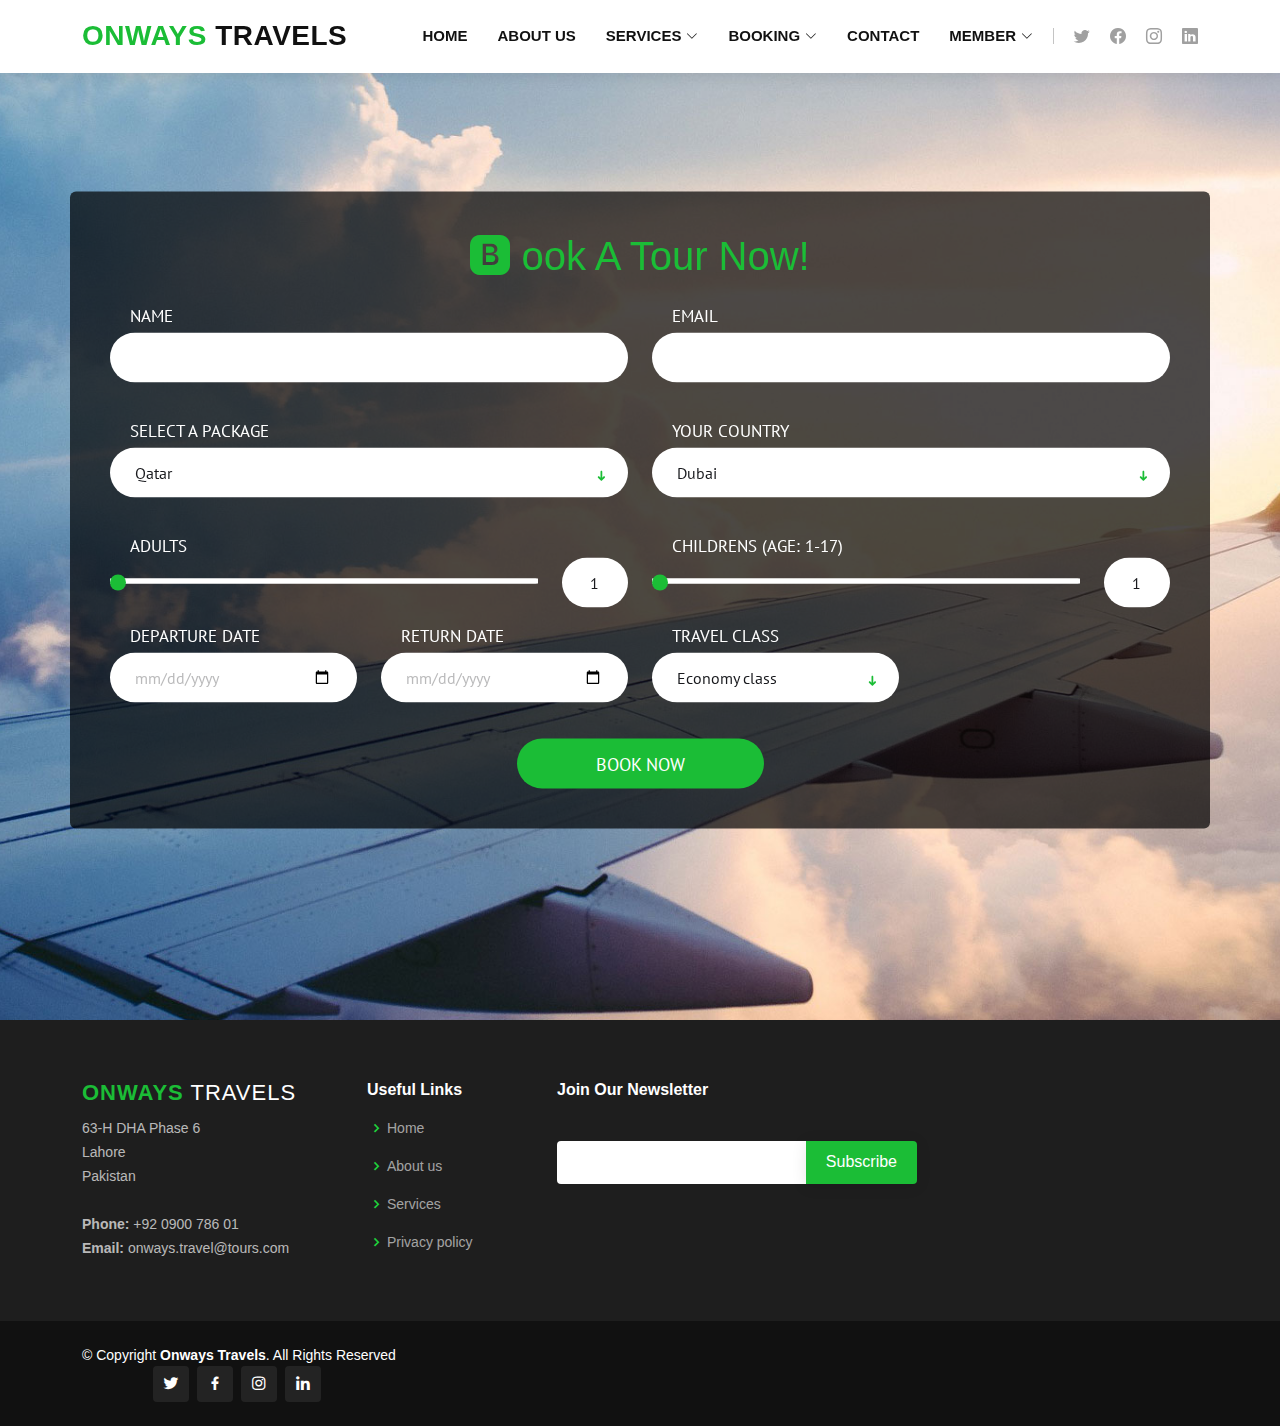
<file: booking.html>
<!DOCTYPE html>
<html lang="en">

<head>
    <meta charset="utf-8">
    <meta content="width=device-width, initial-scale=1.0" name="viewport">

    <title>Book Now - Onways Travels</title>
    <link href="media/favicon.png" rel="icon">

    <link href="assets/vendor/animate.css/animate.min.css" rel="stylesheet">
    <link href="assets/vendor/aos/aos.css" rel="stylesheet">
    <link href="assets/vendor/bootstrap/css/bootstrap.min.css" rel="stylesheet">
    <link href="assets/vendor/boxicons/css/boxicons.min.css" rel="stylesheet">
    <link href="assets/vendor/bootstrap-icons/bootstrap-icons.css" rel="stylesheet">
    <link href="https://fonts.googleapis.com/css?family=PT+Sans:400" rel="stylesheet">

    <link href="assets/css/booking.css" rel="stylesheet">
    <link href="assets/css/style.css" rel="stylesheet">
</head>

<body>

    <header id="header" class="fixed-top">
        <div class="container d-flex align-items-center">

            <h1 class="logo me-auto"><a href="index.html"><span>OnWays</span> Travels</a></h1>

            <nav id="navbar" class="navbar order-last order-lg-0">
                <ul>
                    <li><a href="index.html">Home</a></li>
                    <li><a href="about.html">About Us</a></li>

                    <li class="dropdown"><a href="packages.html"><span>Services</span>
                            <i class="bi bi-chevron-down"></i></a>
                        <ul>
                            <li><a href="packages.html">Packages</a></li>
                            <li><a href="insurance.html">Travel Insurance</a></li>
                        </ul>
                    </li>

                    <li class="dropdown"><a href="booking.html"><span>Booking</span> <i
                                class="bi bi-chevron-down"></i></a>
                        <ul>
                            <li><a href="booking.html" class="active">Book Now</a></li>
                            <li><a href="checkBooking.html">Check Booking</a></li>
                        </ul>
                    </li>

                    <li><a href="contact.html">Contact</a></li>
                    <li class="dropdown"><a href="login.html"><span>Member</span> <i class="bi bi-chevron-down"></i></a>
                        <ul>
                            <li><a href="login.html">Login</a></li>
                            <li><a href="signup.html">Sign Up</a></li>
                        </ul>
                    </li>
                </ul>

                <i class="bi bi-list mobile-nav-toggle"></i>
            </nav>

            <div class="header-social-links d-flex">
                <a href="#" class="twitter"><i class="bu bi-twitter"></i></a>
                <a href="#" class="facebook"><i class="bu bi-facebook"></i></a>
                <a href="#" class="instagram"><i class="bu bi-instagram"></i></a>
                <a href="#" class="linkedin"><i class="bu bi-linkedin"></i></i></a>
            </div>

        </div>
    </header>

    <main id="main">
        <section id="breadcrumbs" class="breadcrumbs">
            <div class="container">

                <div class="d-flex justify-content-between align-items-center">
                    <h2>Services</h2>
                    <ol id="mobile-QuickNav">
                        <li><a href="index.html">Home</a></li>
                        <li>Services</li>
                        <li>Packages</li>
                    </ol>
                </div>

            </div>
        </section>

        <section style="background-image: url('media/background.jpg');background-size: cover;
        background-position: center;">
            <div id="booking" class="section" data-aos="fade-up">
                <div class="section-center">
                    <div class="container">
                        <div class="row">
                            <div class="booking-form">
                                <h1 class="bi-bootstrap-fill">
                                    ook A Tour Now!
                                </h1>
                                <form method="post" action="booking.php">
                                    <div class="row pt-3">
                                        <div class="col-md-6">
                                            <div class="form-group">
                                                <span class="form-label">Name</span>
                                                <input class="form-control" type="text" name="name" required id="name">
                                            </div>
                                        </div>
                                        <div class="col-md-6">
                                            <div class="form-group">
                                                <span class="form-label">Email</span>
                                                <input class="form-control" type="email" name="email" required
                                                    id="email">
                                            </div>
                                        </div>
                                    </div>
                                    <div class="row pt-3">
                                        <div class="col-md-6">
                                            <div class="form-group">
                                                <span class="form-label">Select a Package</span>
                                                <select class="form-control custom-select" name="package">
                                                    <option>Qatar</option>
                                                    <option>Dubai</option>
                                                    <option>Turkey</option>
                                                    <option>World Tour</option>
                                                </select>
                                                <span class="select-arrow" id="arrow"></span>
                                            </div>
                                        </div>
                                        <div class="col-md-6">
                                            <div class="form-group">
                                                <span class="form-label">Your Country</span>
                                                <select class="form-control custom-select" name="country">
                                                    <option>Lahore, Pakistan</option>
                                                    <option>Karachi, Pakistan</option>
                                                    <option>Islamabad, Pakistan</option>
                                                    <option>Qatar</option>
                                                    <option selected>Dubai</option>
                                                    <option>London</option>
                                                    <option>USA</option>
                                                    <option>Turkey</option>
                                                </select>
                                                <span class="select-arrow" id="arrow"></span>
                                            </div>
                                        </div>
                                    </div>
                                    <div class="row pt-3 adultSlider">
                                        <div class="col-lg-5 adultSlider">
                                            <span class="form-label">Adults</span>
                                            <div class="w-100 col-lg-5">
                                                <input type="range" id="adultSlider" step="1" class="w-100 mt-3"
                                                    value="1" min="1" max="10">
                                            </div>
                                        </div>

                                        <div class="col-lg-1 col-sm-1 mt-2">
                                            <input type="number" id="adultInput" name="adult" class="form-control mt-3"
                                                min="1" max="10" value="1" required>
                                        </div>
                                        <div class="col-lg-5 childSlider">
                                            <span class="form-label">Childrens <span>(Age: 1-17)</span></span>
                                            <div class="w-100 col-lg-7">
                                                <input type="range" id="childSlider" step="1" class="w-100 mt-3"
                                                    value="1" min="1" max="10">
                                            </div>
                                        </div>

                                        <div class="col-lg-1 mt-2">
                                            <input type="number" id="childInput" name="child" class="form-control mt-3"
                                                min="1" max="10" value="1" required>
                                        </div>
                                    </div>
                                    <div class="row pt-3">
                                        <div class="col-md-3">
                                            <div class="form-group">
                                                <span class="form-label">Departure Date</span>
                                                <input class="form-control" type="date" name="depDate" required
                                                    id="depDate">
                                            </div>
                                        </div>
                                        <div class="col-md-3">
                                            <div class="form-group">
                                                <span class="form-label">Return Date</span>
                                                <input class="form-control" type="date" name="retDate" required
                                                    id="retDate">
                                            </div>
                                        </div>
                                        <div class="col-md-3">
                                            <div class="form-group">
                                                <span class="form-label">Travel class</span>
                                                <select class="form-control custom-select" name="travelClass">
                                                    <option>Economy class</option>
                                                    <option>Business class</option>
                                                    <option>Luxury class</option>
                                                </select>
                                                <span class="select-arrow" id="arrow"></span>
                                            </div>
                                        </div>
                                    </div>
                                    <div class="row pt-3 justify-content-center">
                                        <div class="col-md-3">
                                            <button class="submit-btn" type="submit"
                                                onclick="return validateBooking()">Book Now</button>
                                        </div>
                                    </div>
                                </form>
                            </div>
                        </div>
                    </div>
                </div>
            </div>
        </section>
    </main>

    <footer id="footer">
        <div class="footer-top">
            <div class="container">
                <div class="row">

                    <div class="col-lg-3 col-md-6 footer-contact">
                        <h3><span><strong>Onways</strong></span> Travels</h3>
                        <p>
                            63-H DHA Phase 6 <br>
                            Lahore<br>
                            Pakistan <br><br>
                            <strong>Phone:</strong> +92 0900 786 01 <br>
                            <strong>Email:</strong> onways.travel@tours.com<br>
                        </p>
                    </div>

                    <div class="col-lg-2 col-md-6 footer-links">
                        <h4>Useful Links</h4>
                        <ul>
                            <li><i class="bx bx-chevron-right"></i> <a href="index.html">Home</a></li>
                            <li><i class="bx bx-chevron-right"></i> <a href="about.html">About us</a></li>
                            <li><i class="bx bx-chevron-right"></i> <a href="packages.html">Services</a></li>
                            <li><i class="bx bx-chevron-right"></i> <a href="privacy.html">Privacy policy</a></li>
                        </ul>
                    </div>

                    <div class="col-lg-4 col-md-6 footer-newsletter">
                        <h4>Join Our Newsletter</h4>
                        <form>
                            <input type="email" name="email"><input type="submit" value="Subscribe">
                        </form>
                    </div>

                </div>
            </div>
        </div>

        <div class="container d-md-flex py-4">

            <div class="me-md-auto text-center text-md-start">
                <div class="copyright">
                    &copy; Copyright <strong><span>Onways Travels</span></strong>. All Rights Reserved
                </div>
                <div class="social-links text-center text-md-right pt-3 pt-md-0">
                    <a href="#" class="twitter"><i class="bx bxl-twitter"></i></a>
                    <a href="#" class="facebook"><i class="bx bxl-facebook"></i></a>
                    <a href="#" class="instagram"><i class="bx bxl-instagram"></i></a>
                    <a href="#" class="linkedin"><i class="bx bxl-linkedin"></i></a>
                </div>
            </div>
    </footer>

    <script src="assets/vendor/aos/aos.js"></script>
    <script src="assets/vendor/bootstrap/js/bootstrap.bundle.min.js"></script>
    <script src="assets/js/main.js"></script>
</body>

</html>
</file>
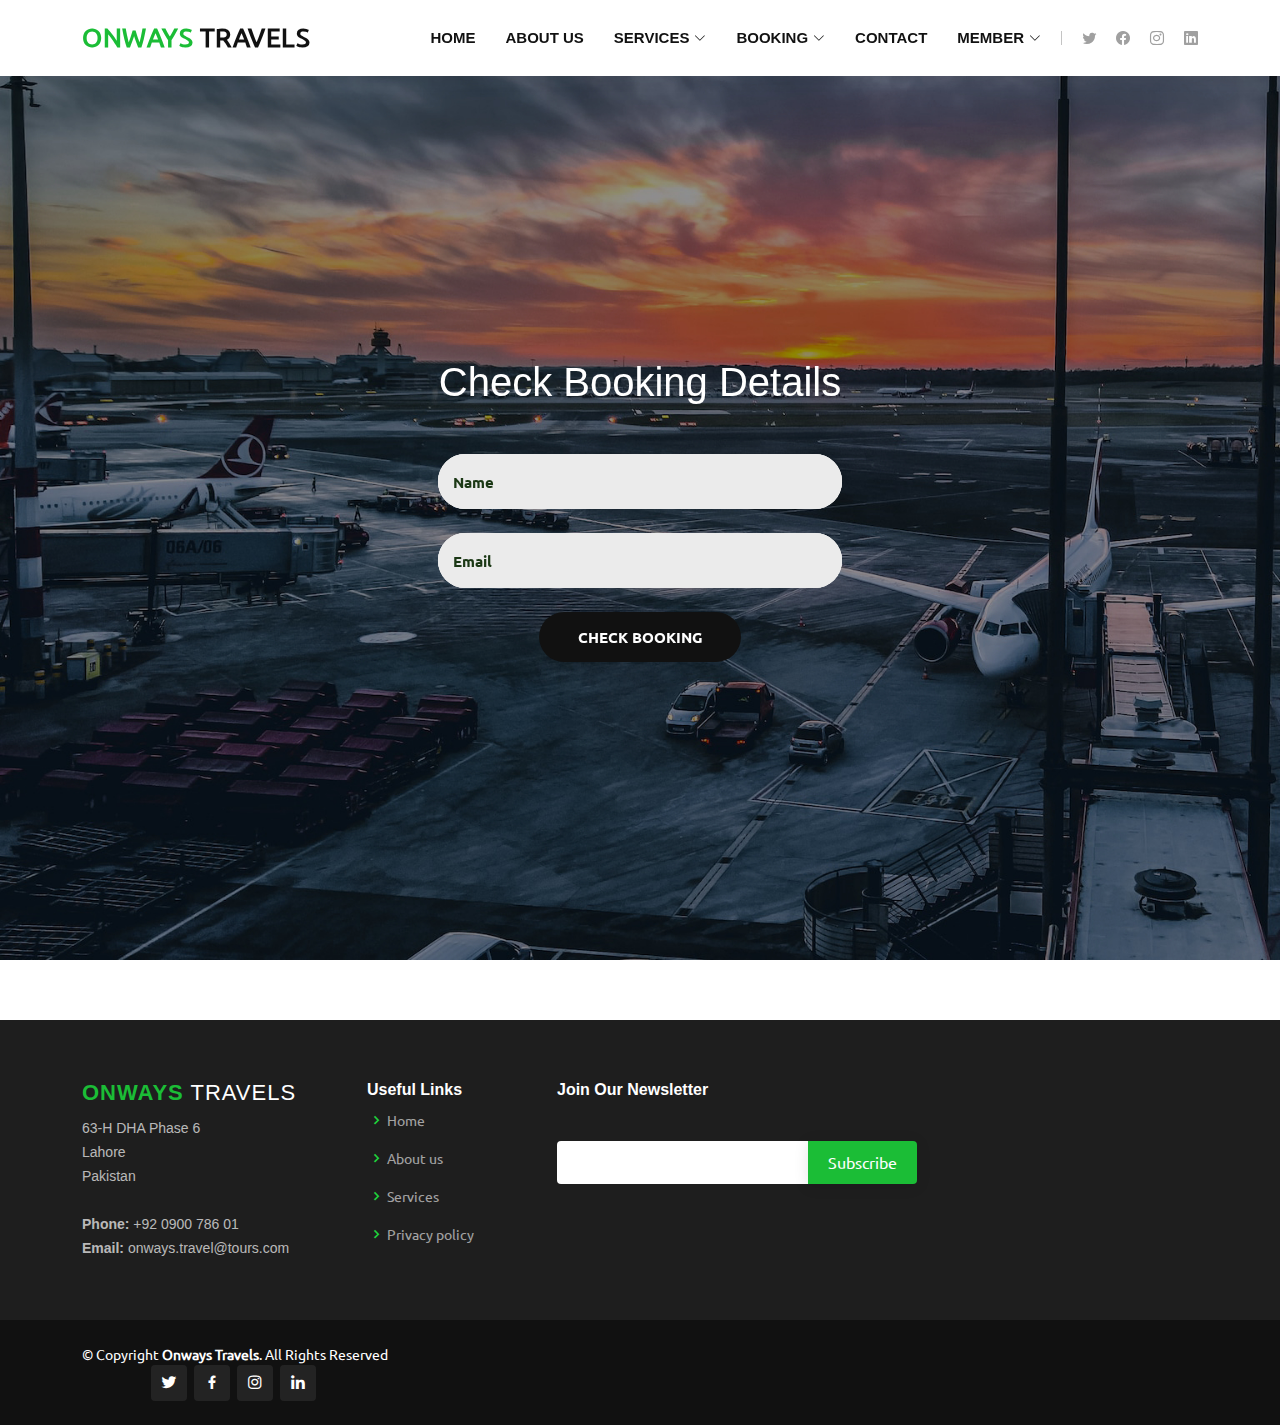
<file: checkBooking.html>
<!DOCTYPE html>
<html lang="en">

<head>
    <meta charset="utf-8">
    <meta content="width=device-width, initial-scale=1.0" name="viewport">

    <title>Book Now - Onways Travels</title>
    <link href="media/favicon.png" rel="icon">
    <link href="assets/vendor/animate.css/animate.min.css" rel="stylesheet">
    <link href="assets/vendor/aos/aos.css" rel="stylesheet">
    <link href="assets/vendor/bootstrap/css/bootstrap.min.css" rel="stylesheet">
    <link href="assets/vendor/boxicons/css/boxicons.min.css" rel="stylesheet">
    <link href="assets/vendor/bootstrap-icons/bootstrap-icons.css" rel="stylesheet">
    <link href="https://fonts.googleapis.com/css?family=PT+Sans:400" rel="stylesheet">
    <link href="assets/css/style.css" rel="stylesheet">
    <link rel="stylesheet" href="assets/css/form.css">
</head>

<body>

    <header id="header" class="fixed-top">
        <div class="container d-flex align-items-center">

            <h1 class="logo me-auto"><a href="index.html" style="font-size: 26px;"><span>OnWays</span> Travels</a></h1>

            <nav id="navbar" class="navbar order-last order-lg-0">
                <ul>
                    <li><a href="index.html">Home</a></li>
                    <li><a href="about.html">About Us</a></li>

                    <li class="dropdown"><a href="packages.html"><span>Services</span>
                            <i class="bi bi-chevron-down"></i></a>
                        <ul>
                            <li><a href="packages.html">Packages</a></li>
                            <li><a href="insurance.html">Travel Insurance</a></li>
                        </ul>
                    </li>

                    <li class="dropdown"><a href="booking.html"><span>Booking</span> <i
                                class="bi bi-chevron-down"></i></a>
                        <ul>
                            <li><a href="booking.html" class="active">Book Now</a></li>
                            <li><a href="checkBooking.html">Check Booking</a></li>
                        </ul>
                    </li>

                    <li><a href="contact.html">Contact</a></li>
                    <li class="dropdown"><a href="login.html"><span>Member</span> <i class="bi bi-chevron-down"></i></a>
                        <ul>
                            <li><a href="login.html">Login</a></li>
                            <li><a href="signup.html">Sign Up</a></li>
                        </ul>
                    </li>
                </ul>

                <i class="bi bi-list mobile-nav-toggle"></i>
            </nav>

            <div class="header-social-links d-flex">
                <a href="#" class="twitter"><i class="bu bi-twitter"></i></a>
                <a href="#" class="facebook"><i class="bu bi-facebook"></i></a>
                <a href="#" class="instagram"><i class="bu bi-instagram"></i></a>
                <a href="#" class="linkedin"><i class="bu bi-linkedin"></i></i></a>
            </div>

        </div>
    </header>

    <main id="main">
        <section>
            <div class="limiter">
                <div class="container-login100" style="background-image: url('media/planebg.jpg'); padding: 0px; background-size: cover;">
                    <div class="wrap-login100 p-5" data-aos="fade-up">
                        <form class="login100-form" method="POST" action="/ONWaysTravels/checkBooking.php">
                            <span class="login100-form-title pb-5" style="color: white;">
                                Check Booking Details
                            </span>

                            <div class="wrap-input100 mb-4" data-validate="Please enter name">
                                <input class="input100" type="text" name="name" id="name" placeholder="Name"
                                    required>
                                <span class="focus-input100"></span>
                            </div>

                            <div class="wrap-input100 mb-4" data-validate="Please enter password">
                                <input class="input100" type="email" name="email" placeholder="Email"
                                    id="email" required>
                                <span class="focus-input100"></span>
                            </div>

                            <div class="container-login100-form-btn">
                                <button class="login100-form-btn" type="submit">
                                    Check Booking
                                </button>
                            </div>
                        </form>
                    </div>
                </div>
            </div>
        </section>
    </main>

    <footer id="footer">
        <div class="footer-top">
            <div class="container">
                <div class="row">

                    <div class="col-lg-3 col-md-6 footer-contact">
                        <h3><span><strong>Onways</strong></span> Travels</h3>
                        <p>
                            63-H DHA Phase 6 <br>
                            Lahore<br>
                            Pakistan <br><br>
                            <strong>Phone:</strong> +92 0900 786 01 <br>
                            <strong>Email:</strong> onways.travel@tours.com<br>
                        </p>
                    </div>

                    <div class="col-lg-2 col-md-6 footer-links">
                        <h4>Useful Links</h4>
                        <ul>
                            <li><i class="bx bx-chevron-right"></i> <a href="index.html">Home</a></li>
                            <li><i class="bx bx-chevron-right"></i> <a href="about.html">About us</a></li>
                            <li><i class="bx bx-chevron-right"></i> <a href="packages.html">Services</a></li>
                            <li><i class="bx bx-chevron-right"></i> <a href="privacy.html">Privacy policy</a>
                            </li>
                        </ul>
                    </div>

                    <div class="col-lg-4 col-md-6 footer-newsletter">
                        <h4>Join Our Newsletter</h4>
                        <form>
                            <input type="email" name="email"><input type="submit" value="Subscribe">
                        </form>
                    </div>

                </div>
            </div>
        </div>

        <div class="container d-md-flex py-4">

            <div class="me-md-auto text-center text-md-start">
                <div class="copyright">
                    &copy; Copyright <strong><span>Onways Travels</span></strong>. All Rights Reserved
                </div>
                <div class="social-links text-center text-md-right pt-3 pt-md-0">
                    <a href="#" class="twitter"><i class="bx bxl-twitter"></i></a>
                    <a href="#" class="facebook"><i class="bx bxl-facebook"></i></a>
                    <a href="#" class="instagram"><i class="bx bxl-instagram"></i></a>
                    <a href="#" class="linkedin"><i class="bx bxl-linkedin"></i></a>
                </div>
            </div>
    </footer>

    <script src="assets/vendor/aos/aos.js"></script>
    <script src="assets/vendor/bootstrap/js/bootstrap.bundle.min.js"></script>
    <script src="assets/js/main.js"></script>
</body>

</html>
</file>
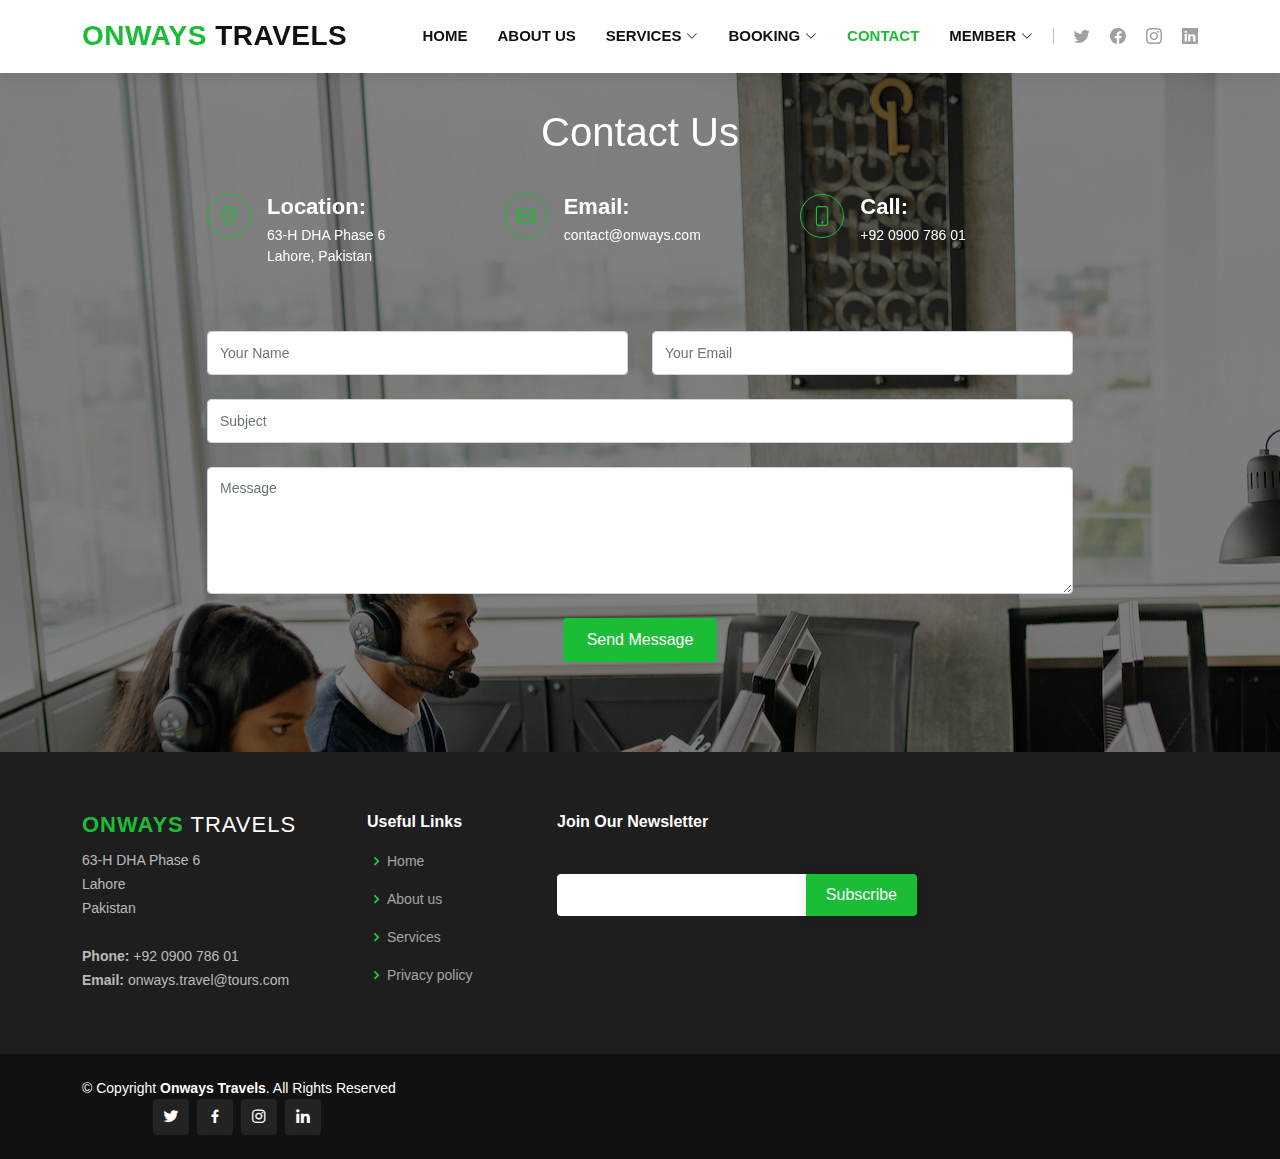
<file: contact.html>
<!DOCTYPE html>
<html lang="en">

<head>
  <meta charset="utf-8">
  <meta content="width=device-width, initial-scale=1.0" name="viewport">

  <title>Contact - Onways Travels</title>
  <link href="media/favicon.png" rel="icon">

  <link href="assets/vendor/animate.css/animate.min.css" rel="stylesheet">
  <link href="assets/vendor/aos/aos.css" rel="stylesheet">
  <link href="assets/vendor/bootstrap/css/bootstrap.min.css" rel="stylesheet">
  <link href="assets/vendor/bootstrap-icons/bootstrap-icons.css" rel="stylesheet">
  <link href="assets/vendor/boxicons/css/boxicons.min.css" rel="stylesheet">
  <link href="assets/vendor/glightbox/css/glightbox.min.css" rel="stylesheet">
  <link href="assets/vendor/remixicon/remixicon.css" rel="stylesheet">
  <link href="assets/vendor/swiper/swiper-bundle.min.css" rel="stylesheet">

  <link href="assets/css/style.css" rel="stylesheet">

</head>

<body>

  <header id="header" class="fixed-top">
    <div class="container d-flex align-items-center">

      <h1 class="logo me-auto"><a href="index.html"><span>OnWays</span> Travels</a></h1>

      <nav id="navbar" class="navbar order-last order-lg-0">
        <ul>
          <li><a href="index.html">Home</a></li>
          <li><a href="about.html">About Us</a></li>

          <li class="dropdown"><a href="packages.html"><span>Services</span> <i class="bi bi-chevron-down"></i></a>
            <ul>
              <li><a href="packages.html">Packages</a></li>
              <li><a href="insurance.html">Travel Insurance</a></li>
            </ul>
          </li>

          <li class="dropdown"><a href="booking.html"><span>Booking</span> <i class="bi bi-chevron-down"></i></a>
            <ul>
              <li><a href="booking.html">Book Now</a></li>
              <li><a href="checkBooking.html">Check Booking</a></li>
            </ul>
          </li>

          <li><a href="contact.html" class="active">Contact</a></li>
          <li class="dropdown"><a href="login.html"><span>Member</span> <i class="bi bi-chevron-down"></i></a>
            <ul>
              <li><a href="login.html">Login</a></li>
              <li><a href="signup.html">Sign Up</a></li>
            </ul>
          </li>
        </ul>

        <i class="bi bi-list mobile-nav-toggle"></i>
      </nav>

      <div class="header-social-links d-flex">
        <a href="#" class="twitter"><i class="bu bi-twitter"></i></a>
        <a href="#" class="facebook"><i class="bu bi-facebook"></i></a>
        <a href="#" class="instagram"><i class="bu bi-instagram"></i></a>
        <a href="#" class="linkedin"><i class="bu bi-linkedin"></i></i></a>
      </div>

    </div>
  </header>

  <main id="main">

    <section id="breadcrumbs" class="breadcrumbs">
      <div class="container">

        <div class="d-flex justify-content-between align-items-center">
          <h2>Contact</h2>
          <ol id="mobile-QuickNav">
            <li><a href="index.html">Home</a></li>
            <li>Contact</li>
          </ol>
        </div>

      </div>
    </section>

    <section id="contact" class="contact" style="background-image: url('media/contact.jpg');">
      <div class="container">

        <div class="row justify-content-center pt-5" data-aos="fade-up">
          <h1 style="text-align: center; color: #ffffff;">
            Contact Us
          </h1>

          <div class="col-lg-10">

            <div class="info-wrap">
              <div class="row">
                <div class="col-lg-4 info">
                  <i class="bi bi-geo-alt"></i>
                  <h4>Location:</h4>
                  <p> 63-H DHA Phase 6 <br>Lahore, Pakistan</p>
                </div>

                <div class="col-lg-4 info mt-4 mt-lg-0">
                  <i class="bi bi-envelope"></i>
                  <h4>Email:</h4>
                  <p>contact@onways.com</p>
                </div>

                <div class="col-lg-4 info mt-4 mt-lg-0">
                  <i class="bi bi-phone"></i>
                  <h4>Call:</h4>
                  <p>+92 0900 786 01</p>
                </div>
              </div>
            </div>

          </div>

        </div>

        <div class="row mt-1 justify-content-center" data-aos="fade-up">
          <div class="col-lg-10">
            <form role="form" class="form">
              <div class="row">
                <div class="col-md-6 form-group">
                  <input type="text" name="name" class="form-control" id="name" placeholder="Your Name" required>
                </div>
                <div class="col-md-6 form-group mt-3 mt-md-0">
                  <input type="email" class="form-control" name="email" id="email" placeholder="Your Email" required>
                </div>
              </div>
              <div class="form-group mt-3">
                <input type="text" class="form-control" name="subject" id="subject" placeholder="Subject" required>
              </div>
              <div class="form-group mt-3">
                <textarea class="form-control" name="message" rows="5" placeholder="Message" required></textarea>
              </div>

              <div class="text-center mt-3"><button type="submit">Send Message</button></div>
            </form>
          </div>

        </div>

      </div>
    </section>

  </main>

  <footer id="footer">
    <div class="footer-top">
      <div class="container">
        <div class="row">

          <div class="col-lg-3 col-md-6 footer-contact">
            <h3><span><strong>Onways</strong></span> Travels</h3>
            <p>
              63-H DHA Phase 6 <br>
              Lahore<br>
              Pakistan <br><br>
              <strong>Phone:</strong> +92 0900 786 01 <br>
              <strong>Email:</strong> onways.travel@tours.com<br>
            </p>
          </div>

          <div class="col-lg-2 col-md-6 footer-links">
            <h4>Useful Links</h4>
            <ul>
              <li><i class="bx bx-chevron-right"></i> <a href="index.html">Home</a></li>
              <li><i class="bx bx-chevron-right"></i> <a href="about.html">About us</a></li>
              <li><i class="bx bx-chevron-right"></i> <a href="packages.html">Services</a></li>
              <li><i class="bx bx-chevron-right"></i> <a href="privacy.html">Privacy policy</a></li>
            </ul>
          </div>

          <div class="col-lg-4 col-md-6 footer-newsletter">
            <h4>Join Our Newsletter</h4>
            <form>
              <input type="email" name="email"><input type="submit" value="Subscribe">
            </form>
          </div>

        </div>
      </div>
    </div>

    <div class="container d-md-flex py-4">

      <div class="me-md-auto text-center text-md-start">
        <div class="copyright">
          &copy; Copyright <strong><span>Onways Travels</span></strong>. All Rights Reserved
        </div>
        <div class="social-links text-center text-md-right pt-3 pt-md-0">
          <a href="#" class="twitter"><i class="bx bxl-twitter"></i></a>
          <a href="#" class="facebook"><i class="bx bxl-facebook"></i></a>
          <a href="#" class="instagram"><i class="bx bxl-instagram"></i></a>
          <a href="#" class="linkedin"><i class="bx bxl-linkedin"></i></a>
        </div>
      </div>
  </footer>

  <a href="#" class="back-to-top d-flex align-items-center justify-content-center"><i
      class="bi bi-arrow-up-short"></i></a>

  <script src="assets/vendor/aos/aos.js"></script>
  <script src="assets/vendor/bootstrap/js/bootstrap.bundle.min.js"></script>
  <script src="assets/vendor/glightbox/js/glightbox.min.js"></script>
  <script src="assets/vendor/isotope-layout/isotope.pkgd.min.js"></script>
  <script src="assets/vendor/swiper/swiper-bundle.min.js"></script>
  <script src="assets/vendor/waypoints/noframework.waypoints.js"></script>
  <script src="assets/js/main.js"></script>

</body>

</html>
</file>
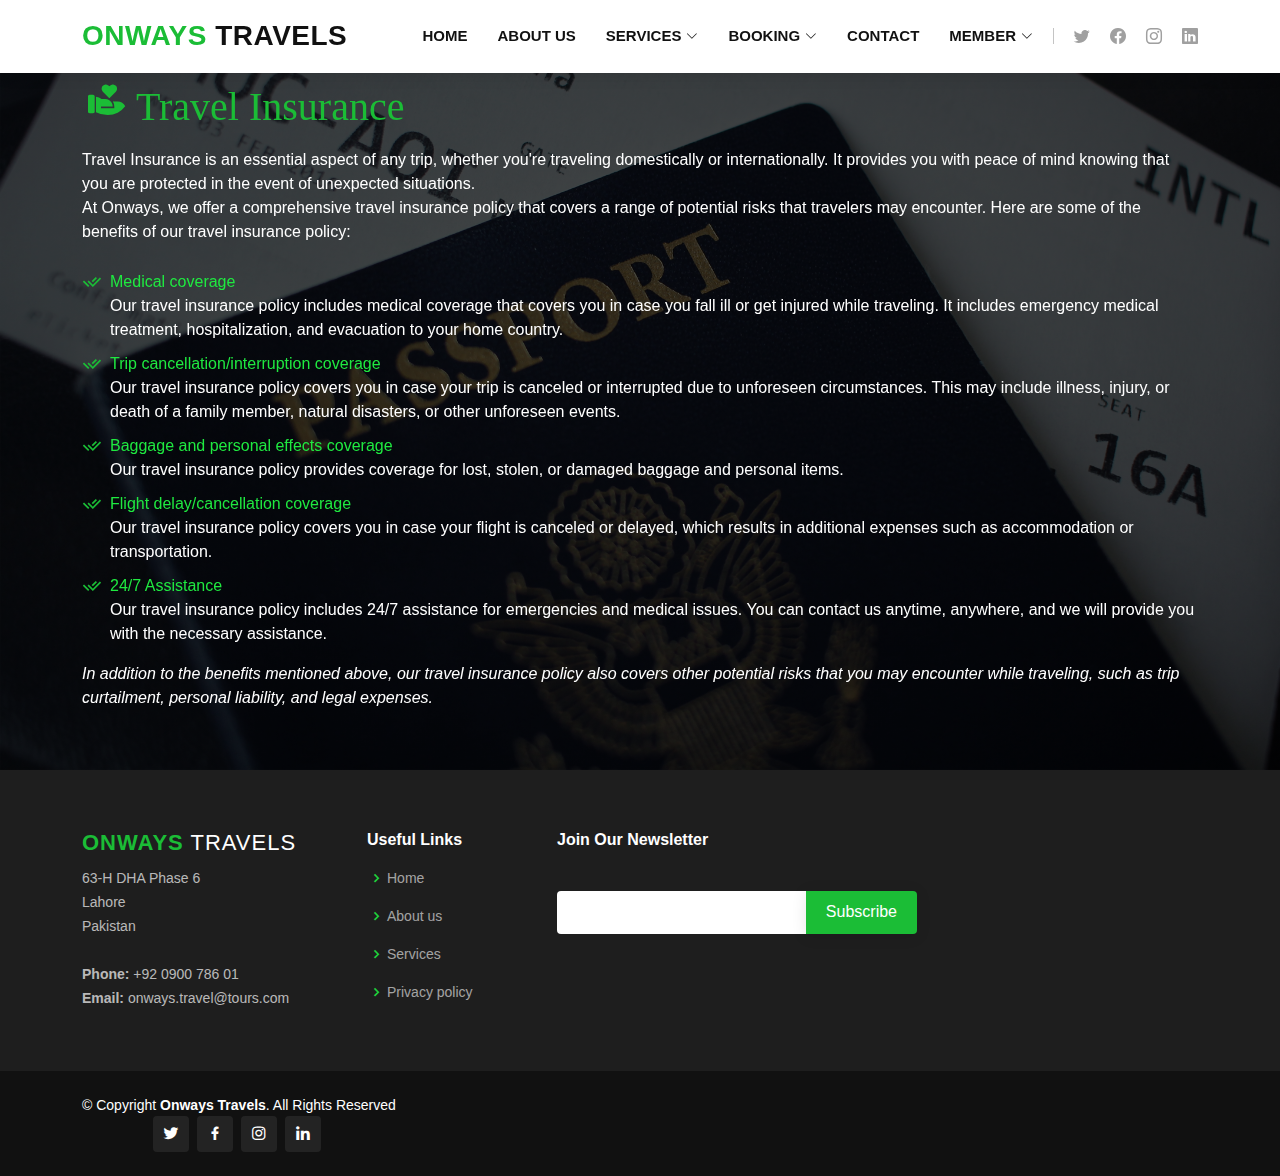
<file: insurance.html>
<!DOCTYPE html>
<html lang="en">

<head>
    <meta charset="utf-8">
    <meta content="width=device-width, initial-scale=1.0" name="viewport">

    <title>Privacy Policy - Onways Travels</title>
    <link href="media/favicon.png" rel="icon">


    <link href="assets/vendor/animate.css/animate.min.css" rel="stylesheet">
    <link href="assets/vendor/aos/aos.css" rel="stylesheet">
    <link href="assets/vendor/bootstrap/css/bootstrap.min.css" rel="stylesheet">
    <link href="assets/vendor/boxicons/css/boxicons.min.css" rel="stylesheet">
    <link href="assets/vendor/bootstrap-icons/bootstrap-icons.css" rel="stylesheet">
    <link href="assets/vendor/remixicon/remixicon.css" rel="stylesheet">
    <link href="assets/css/style.css" rel="stylesheet">
</head>

<body>
    <header id="header" class="fixed-top">
        <div class="container d-flex align-items-center">

            <h1 class="logo me-auto"><a href="index.html"><span>OnWays</span> Travels</a></h1>

            <nav id="navbar" class="navbar order-last order-lg-0">
                <ul>
                    <li><a href="index.html">Home</a></li>
                    <li><a href="about.html">About Us</a></li>

                    <li class="dropdown"><a href="packages.html"><span>Services</span> <i
                                class="bi bi-chevron-down"></i></a>
                        <ul>
                            <li><a href="packages.html">Packages</a></li>
                            <li><a href="insurance.html">Travel Insurance</a></li>
                        </ul>
                    </li>

                    <li class="dropdown"><a href="booking.html"><span>Booking</span> <i
                                class="bi bi-chevron-down"></i></a>
                        <ul>
                            <li><a href="booking.html">Book Now</a></li>
                            <li><a href="checkBooking.html">Check Booking</a></li>
                        </ul>
                    </li>
                    <li><a href="contact.html">Contact</a></li>
                    <li class="dropdown"><a href="login.html"><span>Member</span> <i class="bi bi-chevron-down"></i></a>
                        <ul>
                            <li><a href="login.html">Login</a></li>
                            <li><a href="signup.html">Sign Up</a></li>
                        </ul>
                    </li>
                </ul>

                <i class="bi bi-list mobile-nav-toggle"></i>
            </nav>

            <div class="header-social-links d-flex">
                <a href="#" class="twitter"><i class="bu bi-twitter"></i></a>
                <a href="#" class="facebook"><i class="bu bi-facebook"></i></a>
                <a href="#" class="instagram"><i class="bu bi-instagram"></i></a>
                <a href="#" class="linkedin"><i class="bu bi-linkedin"></i></i></a>
            </div>

        </div>
    </header>

    <main id="main">
        <section id="breadcrumbs" class="breadcrumbs">
            <div class="container">

                <div class="d-flex justify-content-between align-items-center">
                    <h2>Privacy Policy</h2>
                    <ol id="mobile-QuickNav">
                        <li><a href="index.html">Home</a></li>
                        <li>Privacy Policy</li>
                    </ol>
                </div>

            </div>
        </section>

        <main id="main">

            <section id="insurance" class="about-us bg-dark">
                <div class="container" data-aos="fade-right">

                    <div class="row content">

                        <h1 class="ri-hand-heart-fill p-3" style="color: #1bbd36;">
                            Travel Insurance
                        </h1>
                        <div class="col-lg-12 pt-4 pt-lg-0">
                            <p>
                                Travel Insurance is an essential aspect of any trip, whether you're traveling
                                domestically or internationally. It provides you with peace of mind knowing that you are
                                protected in the event of unexpected situations.
                                <br>
                                At Onways, we offer a comprehensive travel insurance policy that covers a range
                                of potential risks that travelers may encounter. Here are some of the benefits of our
                                travel insurance policy:
                            </p>
                            <ul>
                                <li>
                                    <i class="ri-check-double-line"></i>
                                    <span class="title">
                                        Medical coverage
                                    </span>
                                    <br>
                                    Our travel insurance policy includes medical coverage that covers you in case you
                                    fall ill or get injured while traveling. It includes emergency medical treatment,
                                    hospitalization, and evacuation to your home country.
                                </li>

                                <li>
                                    <i class="ri-check-double-line"></i>
                                    <span class="title">
                                        Trip cancellation/interruption coverage
                                    </span>
                                    <br>
                                    Our travel insurance policy covers you in case your trip is canceled or interrupted
                                    due to unforeseen circumstances. This may include illness, injury, or death of a
                                    family member, natural disasters, or other unforeseen events.
                                </li>

                                <li>
                                    <i class="ri-check-double-line"></i>
                                    <span class="title">
                                        Baggage and personal effects coverage
                                    </span>
                                    <br>
                                    Our travel insurance policy provides coverage for lost, stolen, or damaged baggage
                                    and personal items.
                                </li>

                                <li>
                                    <i class="ri-check-double-line"></i>
                                    <span class="title">
                                        Flight delay/cancellation coverage
                                    </span>
                                    <br>
                                    Our travel insurance policy covers you in case your flight is canceled or delayed,
                                    which results in additional expenses such as accommodation or transportation.
                                </li>

                                <li>
                                    <i class="ri-check-double-line"></i>
                                    <span class="title">
                                        24/7 Assistance
                                    </span>
                                    <br>
                                    Our travel insurance policy includes 24/7 assistance for emergencies and medical
                                    issues. You can contact us anytime, anywhere, and we will provide you with the
                                    necessary assistance.
                                </li>
                            </ul>
                            <p class="fst-italic">
                                In addition to the benefits mentioned above, our travel insurance policy also covers
                                other potential risks that you may encounter while traveling, such as trip curtailment,
                                personal liability, and legal expenses.
                            </p>
                        </div>
                    </div>

                </div>
            </section>

        </main>

        <footer id="footer">
            <div class="footer-top">
                <div class="container">
                    <div class="row">

                        <div class="col-lg-3 col-md-6 footer-contact">
                            <h3><span><strong>Onways</strong></span> Travels</h3>
                            <p>
                                63-H DHA Phase 6 <br>
                                Lahore<br>
                                Pakistan <br><br>
                                <strong>Phone:</strong> +92 0900 786 01 <br>
                                <strong>Email:</strong> onways.travel@tours.com<br>
                            </p>
                        </div>

                        <div class="col-lg-2 col-md-6 footer-links">
                            <h4>Useful Links</h4>
                            <ul>
                                <li><i class="bx bx-chevron-right"></i> <a href="index.html">Home</a></li>
                                <li><i class="bx bx-chevron-right"></i> <a href="about.html">About us</a></li>
                                <li><i class="bx bx-chevron-right"></i> <a href="packages.html">Services</a></li>
                                <li><i class="bx bx-chevron-right"></i> <a href="privacy.html">Privacy policy</a></li>
                            </ul>
                        </div>

                        <div class="col-lg-4 col-md-6 footer-newsletter">
                            <h4>Join Our Newsletter</h4>
                            <form>
                                <input type="email" name="email"><input type="submit" value="Subscribe">
                            </form>
                        </div>

                    </div>
                </div>
            </div>

            <div class="container d-md-flex py-4">

                <div class="me-md-auto text-center text-md-start">
                    <div class="copyright">
                        &copy; Copyright <strong><span>Onways Travels</span></strong>. All Rights Reserved
                    </div>
                    <div class="social-links text-center text-md-right pt-3 pt-md-0">
                        <a href="#" class="twitter"><i class="bx bxl-twitter"></i></a>
                        <a href="#" class="facebook"><i class="bx bxl-facebook"></i></a>
                        <a href="#" class="instagram"><i class="bx bxl-instagram"></i></a>
                        <a href="#" class="linkedin"><i class="bx bxl-linkedin"></i></a>
                    </div>
                </div>
        </footer>

        <a href="#" class="back-to-top d-flex align-items-center justify-content-center"><i
                class="bi bi-arrow-up-short"></i></a>

        <script src="assets/vendor/aos/aos.js"></script>
        <script src="assets/vendor/bootstrap/js/bootstrap.bundle.min.js"></script>
        <script src="assets/js/main.js"></script>

</body>

</html>
</file>
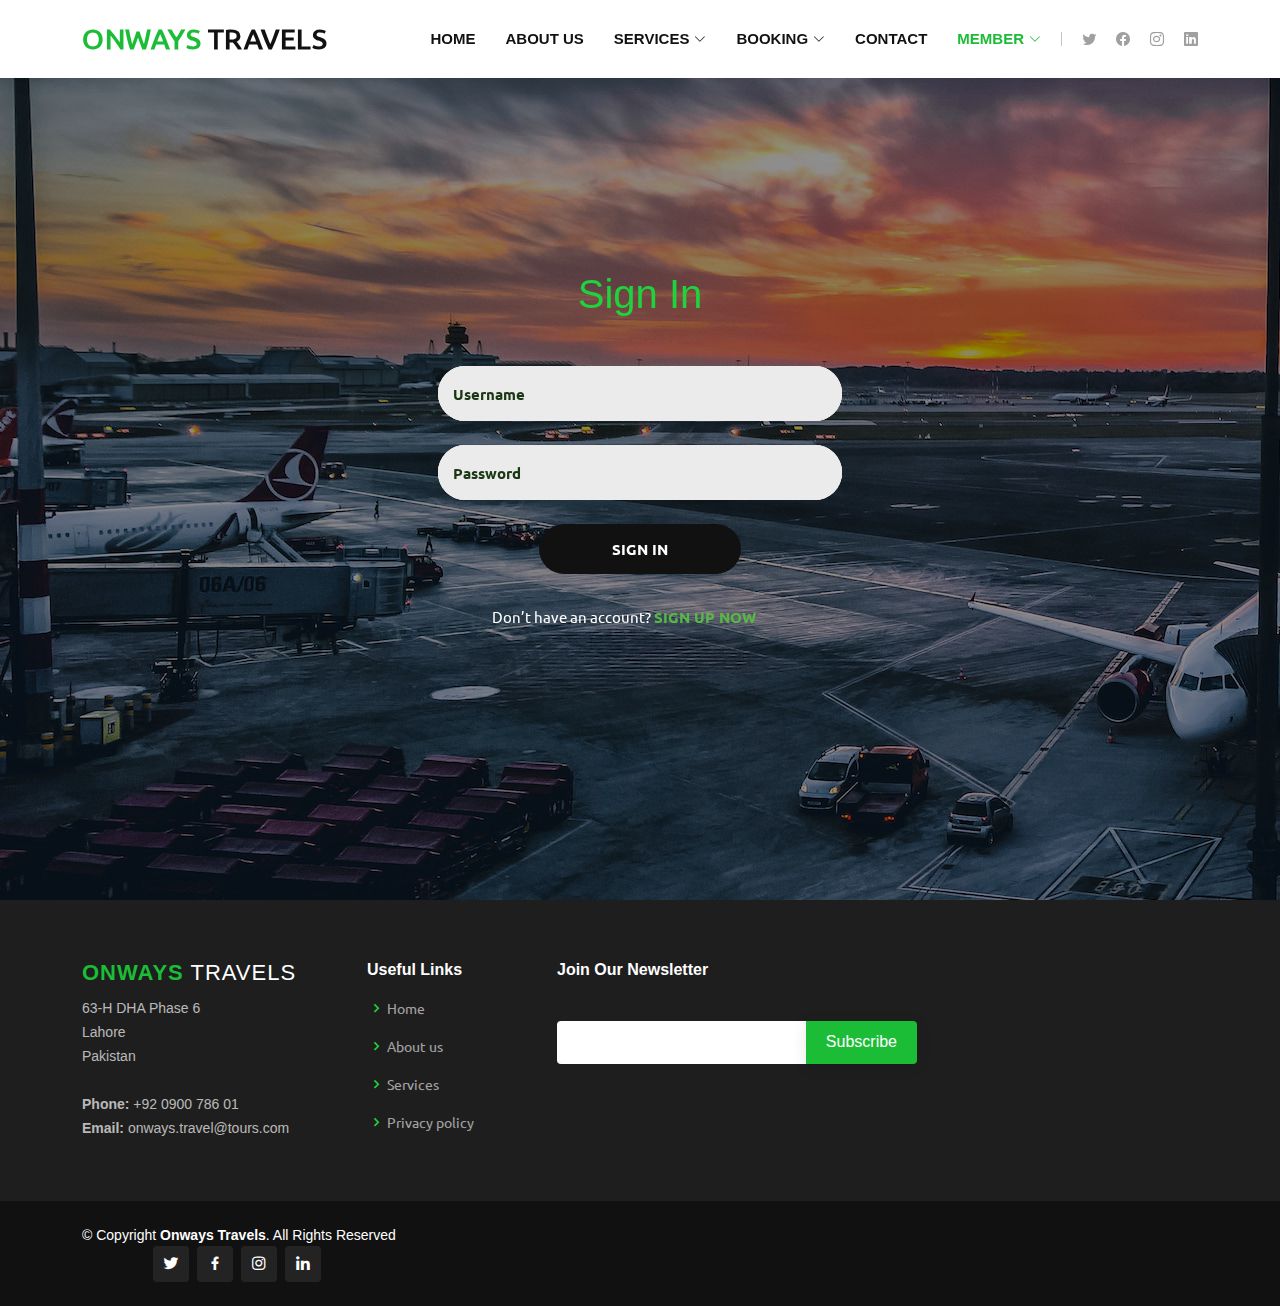
<file: login.html>
<!DOCTYPE html>
<html lang="en">

<head>
	<title>Onways Travels - Login</title>
	<meta charset="UTF-8">
	<meta name="viewport" content="width=device-width, initial-scale=1">
	<link rel="icon" href="/media/favicon.png" />

	<link rel="stylesheet" href="assets/css/form.css">
	<link href="assets/vendor/animate.css/animate.min.css" rel="stylesheet">
	<link href="assets/vendor/aos/aos.css" rel="stylesheet">
	<link href="assets/vendor/bootstrap/css/bootstrap.min.css" rel="stylesheet">
	<link href="assets/vendor/bootstrap-icons/bootstrap-icons.css" rel="stylesheet">
	<link href="assets/vendor/boxicons/css/boxicons.min.css" rel="stylesheet">
	<link href="assets/vendor/remixicon/remixicon.css" rel="stylesheet">

	<link href="assets/css/style.css" rel="stylesheet">
</head>

<body>
	<header id="header" class="fixed-top">
		<div class="container d-flex align-items-center">

			<h1 class="logo me-auto"><a href="index.html" style="font-size: 28px;"><span>OnWays</span> Travels</a></h1>

			<nav id="navbar" class="navbar order-last order-lg-0">
				<ul>
					<li><a href="index.html">Home</a></li>
					<li><a href="about.html">About Us</a></li>

					<li class="dropdown"><a href="packages.html"><span>Services</span> <i
								class="bi bi-chevron-down"></i></a>
						<ul>
							<li><a href="packages.html">Packages</a></li>
							<li><a href="insurance.html">Travel Insurance</a></li>
						</ul>
					</li>

					<li class="dropdown"><a href="booking.html"><span>Booking</span> <i
								class="bi bi-chevron-down"></i></a>
						<ul>
							<li><a href="booking.html">Book Now</a></li>
							<li><a href="checkBooking.html">Check Booking</a></li>
						</ul>
					</li>
					<li><a href="contact.html">Contact</a></li>
					<li class="dropdown"><a href="login.html" class="active"><span>Member</span> <i
								class="bi bi-chevron-down"></i></a>
						<ul>
							<li><a href="login.html" class="active">Login</a></li>
							<li><a href="signup.html">Sign Up</a></li>
						</ul>
					</li>
				</ul>

				<i class="bi bi-list mobile-nav-toggle"></i>
			</nav>

			<div class="header-social-links d-flex">
				<a href="#" class="twitter"><i class="bu bi-twitter"></i></a>
				<a href="#" class="facebook"><i class="bu bi-facebook"></i></a>
				<a href="#" class="instagram"><i class="bu bi-instagram"></i></a>
				<a href="#" class="linkedin"><i class="bu bi-linkedin"></i></i></a>
			</div>

		</div>
	</header>

	<div class="limiter">
		<div class="container-login100" style="background-image: url('media/planebg.jpg');">
			<div class="wrap-login100 p-5" data-aos="fade-up">
				<form class="login100-form" method="POST" action="/ONWaysTravels/login.php">
					<span class="login100-form-title pb-5">
						Sign In
					</span>

					<div class="wrap-input100 mb-4" data-validate="Please enter username">
						<input class="input100" type="text" name="username" id="username" placeholder="Username"
							required>
						<span class="focus-input100"></span>
					</div>

					<div class="wrap-input100 mb-4" data-validate="Please enter password">
						<input class="input100" type="password" name="password" placeholder="Password" id="password"
							required>
						<span class="focus-input100"></span>
					</div>

					<div class="container-login100-form-btn mb-3">
						<button class="login100-form-btn" type="submit" onclick="return validateLogin()">
							Sign in
						</button>
					</div>
					<div class="row pt-3 justify-content-center">
						<div class="col-md-9">
							<span class="txt1">
								Don’t have an account?
							</span>
							<a href="signup.html" class="txt3">
								Sign up now
							</a>
						</div>
					</div>
				</form>
			</div>
		</div>
	</div>

	<footer id="footer">
		<div class="footer-top">
			<div class="container">
				<div class="row">

					<div class="col-lg-3 col-md-6 footer-contact">
						<h3><span><strong>Onways</strong></span> Travels</h3>
						<p>
							63-H DHA Phase 6 <br>
							Lahore<br>
							Pakistan <br><br>
							<strong>Phone:</strong> +92 0900 786 01 <br>
							<strong>Email:</strong> onways.travel@tours.com<br>
						</p>
					</div>

					<div class="col-lg-2 col-md-6 footer-links">
						<h4>Useful Links</h4>
						<ul>
							<li><i class="bx bx-chevron-right"></i> <a href="index.html">Home</a></li>
							<li><i class="bx bx-chevron-right"></i> <a href="about.html">About us</a></li>
							<li><i class="bx bx-chevron-right"></i> <a href="packages.html">Services</a></li>
							<li><i class="bx bx-chevron-right"></i> <a href="privacy.html">Privacy policy</a></li>
						</ul>
					</div>

					<div class="col-lg-4 col-md-6 footer-newsletter">
						<h4>Join Our Newsletter</h4>
						<form>
							<input type="email" name="email"><input type="submit" value="Subscribe">
						</form>
					</div>

				</div>
			</div>
		</div>

		<div class="container d-md-flex py-4">

			<div class="me-md-auto text-center text-md-start">
				<div class="copyright">
					&copy; Copyright <strong><span>Onways Travels</span></strong>. All Rights Reserved
				</div>
				<div class="social-links text-center text-md-right pt-3 pt-md-0">
					<a href="#" class="twitter"><i class="bx bxl-twitter"></i></a>
					<a href="#" class="facebook"><i class="bx bxl-facebook"></i></a>
					<a href="#" class="instagram"><i class="bx bxl-instagram"></i></a>
					<a href="#" class="linkedin"><i class="bx bxl-linkedin"></i></a>
				</div>
			</div>
	</footer>

	<script src="assets/vendor/aos/aos.js"></script>
	<script src="assets/vendor/bootstrap/js/bootstrap.bundle.min.js"></script>
	<script src="assets/js/main.js"></script>

</body>

</html>
</file>
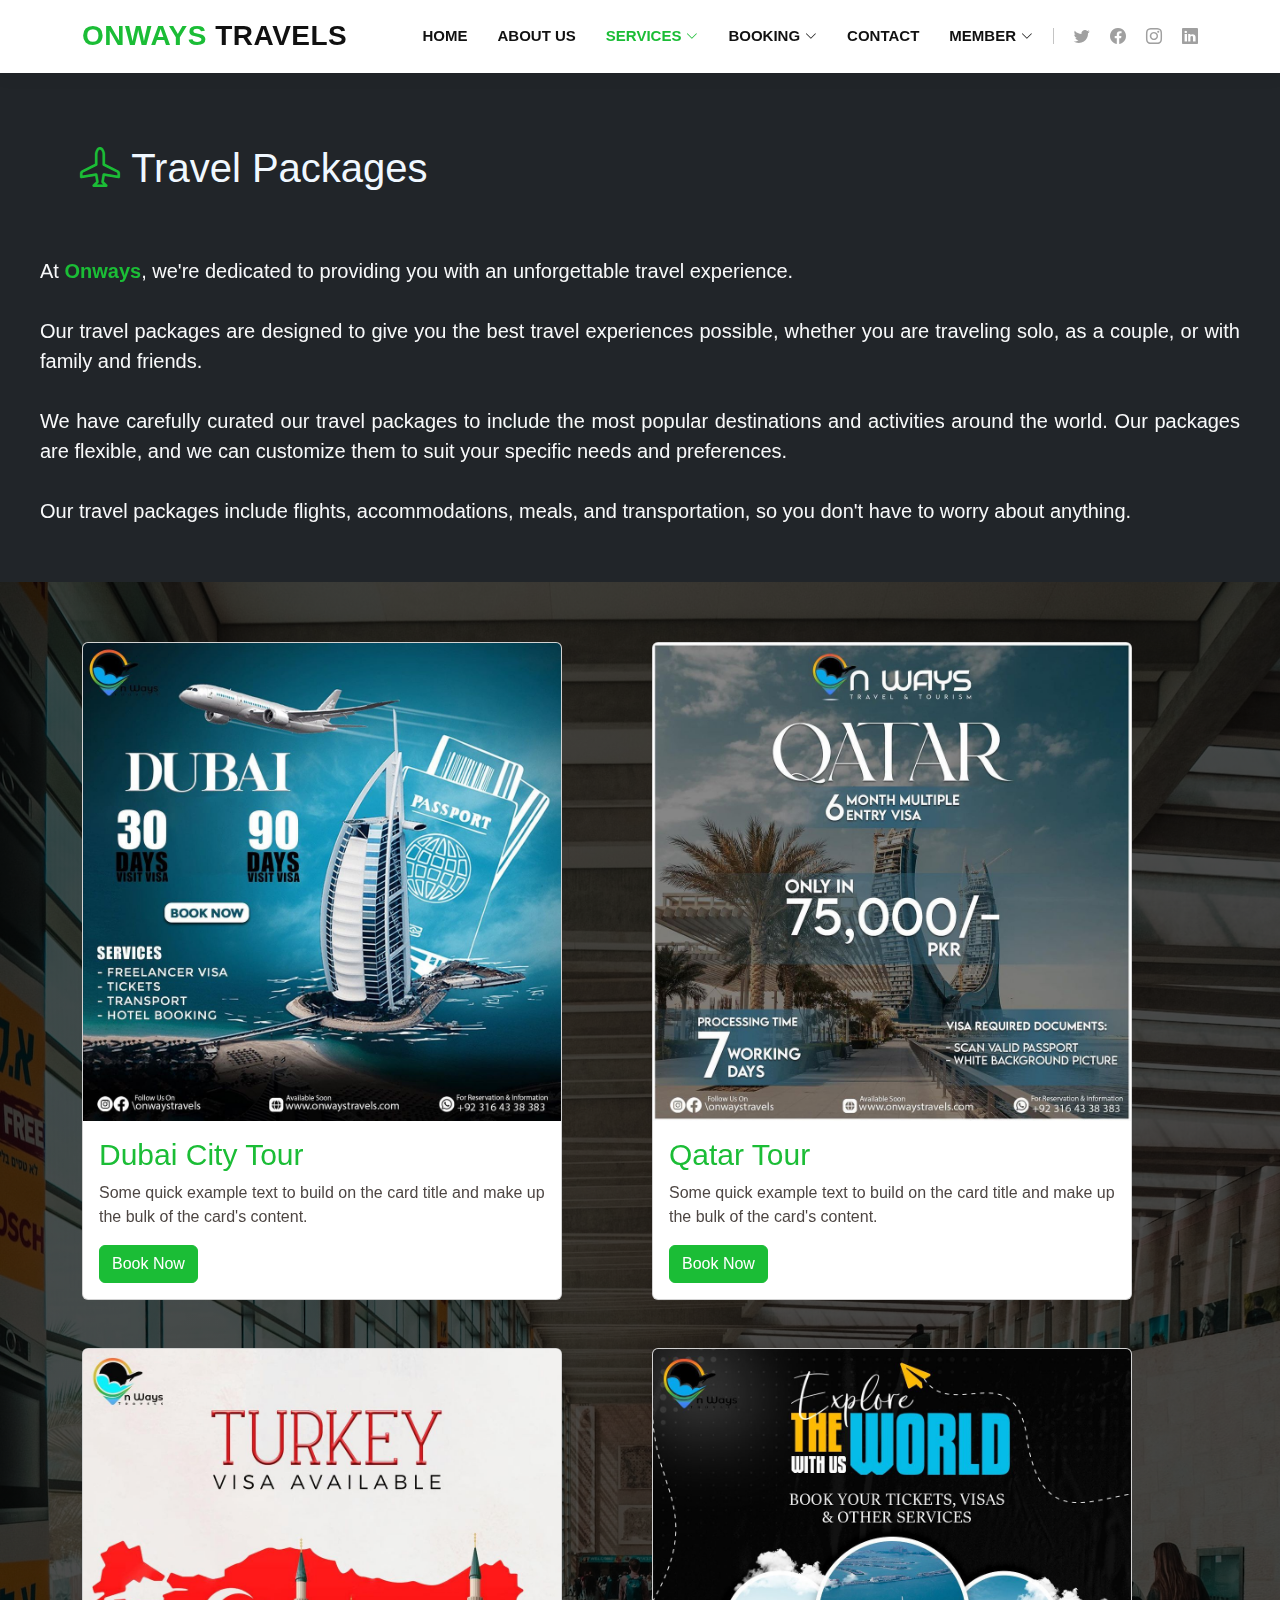
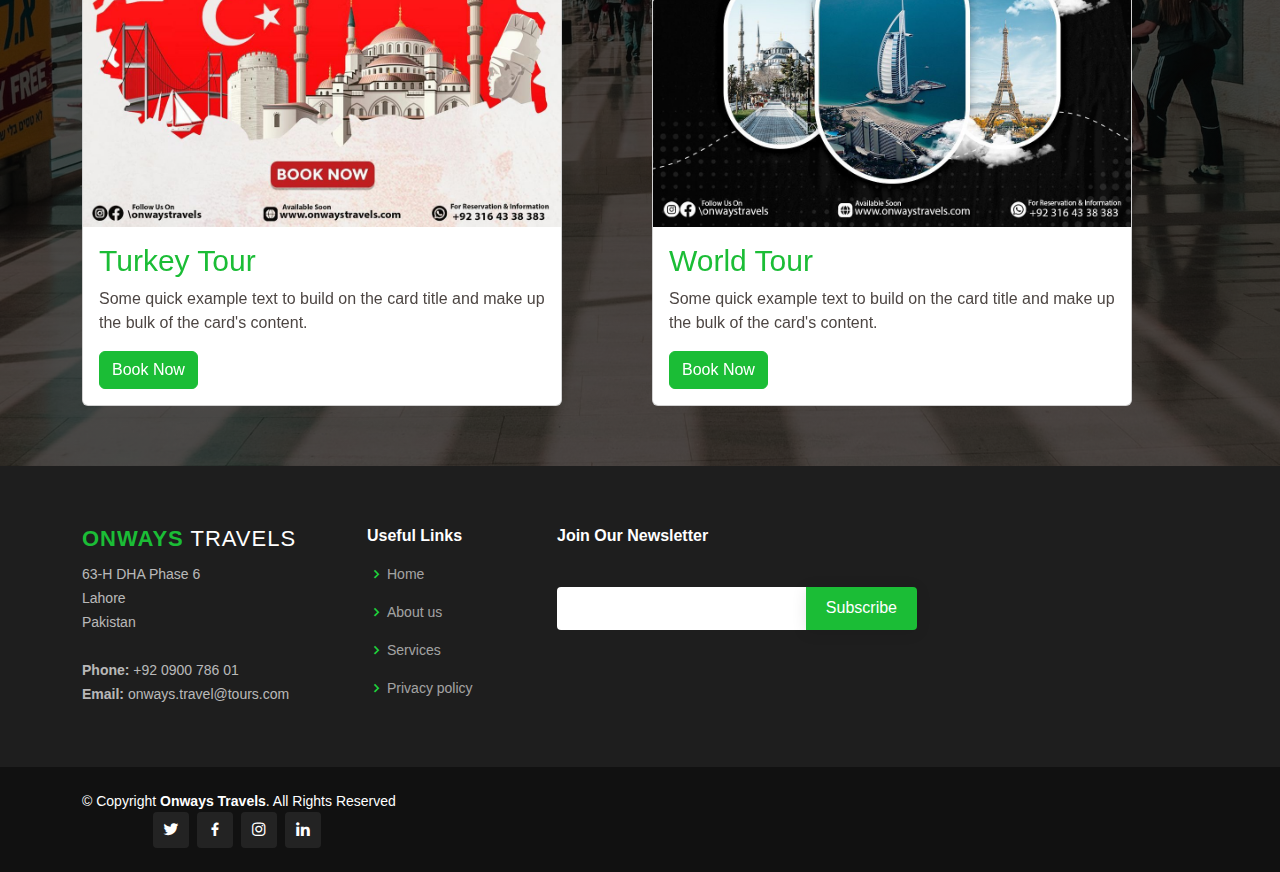
<file: packages.html>
<!DOCTYPE html>
<html lang="en">

<head>
  <meta charset="utf-8">
  <meta content="width=device-width, initial-scale=1.0" name="viewport">

  <title>Travel Packages - Onways Travels</title>

  <link href="media/favicon.png" rel="icon">

  <link href="assets/vendor/animate.css/animate.min.css" rel="stylesheet">
  <link href="assets/vendor/aos/aos.css" rel="stylesheet">
  <link href="assets/vendor/bootstrap/css/bootstrap.min.css" rel="stylesheet">
  <link href="assets/vendor/bootstrap-icons/bootstrap-icons.css" rel="stylesheet">
  <link href="assets/vendor/boxicons/css/boxicons.min.css" rel="stylesheet">
  <link href="assets/vendor/remixicon/remixicon.css" rel="stylesheet">

  <link href="assets/css/style.css" rel="stylesheet">
</head>

<body>

  <header id="header" class="fixed-top">
    <div class="container d-flex align-items-center">

      <h1 class="logo me-auto"><a href="index.html"><span>OnWays</span> Travels</a></h1>

      <nav id="navbar" class="navbar order-last order-lg-0">
        <ul>
          <li><a href="index.html">Home</a></li>
          <li><a href="about.html">About Us</a></li>

          <li class="dropdown"><a href="packages.html" class="active"><span>Services</span> <i
                class="bi bi-chevron-down"></i></a>
            <ul>
              <li><a href="packages.html" class="active">Packages</a></li>
              <li><a href="insurance.html">Travel Insurance</a></li>
            </ul>
          </li>

          <li class="dropdown"><a href="booking.html"><span>Booking</span> <i class="bi bi-chevron-down"></i></a>
            <ul>
              <li><a href="booking.html">Book Now</a></li>
              <li><a href="checkBooking.html">Check Booking</a></li>
            </ul>
          </li>
          <li><a href="contact.html">Contact</a></li>
          <li class="dropdown"><a href="login.html"><span>Member</span> <i class="bi bi-chevron-down"></i></a>
            <ul>
              <li><a href="login.html">Login</a></li>
              <li><a href="signup.html">Sign Up</a></li>
            </ul>
          </li>
        </ul>

        <i class="bi bi-list mobile-nav-toggle"></i>
      </nav>

      <div class="header-social-links d-flex">
        <a href="#" class="twitter"><i class="bu bi-twitter"></i></a>
        <a href="#" class="facebook"><i class="bu bi-facebook"></i></a>
        <a href="#" class="instagram"><i class="bu bi-instagram"></i></a>
        <a href="#" class="linkedin"><i class="bu bi-linkedin"></i></i></a>
      </div>

    </div>
  </header>

  <main id="main">
    <section id="breadcrumbs" class="breadcrumbs">
      <div class="container">

        <div class="d-flex justify-content-between align-items-center">
          <h2>Services</h2>
          <ol id="mobile-QuickNav">
            <li><a href="index.html">Home</a></li>
            <li>Services</li>
            <li>Packages</li>
          </ol>
        </div>

      </div>
    </section>


    <div class="bg-dark p-4 pt-lg-5 pt-md-5" id="open-p">
      <h1 class="pt-5 m-5 p-2" style="color: aliceblue;">
        <span>
          <i class="bi-airplane" style="color: #1bbd36;">
          </i>
        </span>
        Travel Packages
      </h1>

      <div style="font-size: 20px;font-family:Arial, Helvetica, sans-serif;text-align: justify;" id="desc">
        <p class="pt-2 pb-3 p-3 text-light" data-aos="fade-right">
          At <b style="color: #1bbd36;">Onways</b>, we're dedicated to providing you with an unforgettable
          travel experience.<br><br>
          Our travel packages are designed to give you the best travel experiences possible, whether you are
          traveling solo, as a couple, or with family and friends. <br><br>
          We have carefully curated our travel packages to include the most popular destinations and activities around
          the
          world. Our packages are flexible, and we can customize them to suit your specific needs and preferences.
          <br><br>
          Our travel packages include flights, accommodations, meals, and transportation, so you don't have to worry
          about
          anything.
        </p>
      </div>
    </div>

    <section id="packages">
      <div class="container" data-aos="fade-up">
        <div class="row row-cols-1 row-cols-md-2 row-cols-lg-2">

          <!-- Card 1 -->
          <div class="col pb-5">
            <div class="services card">
              <img src="media/packages/dubai.jpg" class="card-img-top" alt="...">
              <div class="card-body">
                <h5 class="card-title">Dubai City Tour</h5>
                <p class="card-text">Some quick example text to build on the card title and make up the bulk of the
                  card's
                  content.</p>
                <a href="booking.html" class="btn btn-primary">Book Now</a>
              </div>
            </div>
          </div>

          <!-- Card 2 -->
          <div class="col">
            <div class="services card">
              <img src="media/packages/qatar.jpg" class="card-img-top" alt="...">
              <div class="card-body">
                <h5 class="card-title">Qatar Tour</h5>
                <p class="card-text">Some quick example text to build on the card title and make up the bulk of the
                  card's
                  content.</p>
                <a href="booking.html" class="btn btn-primary">Book Now</a>
              </div>
            </div>
          </div>

          <!-- Card 3 -->
          <div class="col">
            <div class="services card">
              <img src="media/packages/turkey.jpg" class="card-img-top" alt="...">
              <div class="card-body">
                <h5 class="card-title">Turkey Tour</h5>
                <p class="card-text">Some quick example text to build on the card title and make up the bulk of the
                  card's
                  content.</p>
                <a href="booking.html" class="btn btn-primary">Book Now</a>
              </div>
            </div>
          </div>

          <!-- Card 4 -->
          <div class="col">
            <div class="services card">
              <img src="media/packages/world tour.jpg" class="card-img-top" alt="...">
              <div class="card-body">
                <h5 class="card-title">World Tour</h5>
                <p class="card-text">Some quick example text to build on the card title and make up the bulk of the
                  card's
                  content.</p>
                <a href="booking.html" class="btn btn-primary">Book Now</a>
              </div>
            </div>
          </div>

        </div>
      </div>
    </section>

  </main>

  <footer id="footer">
    <div class="footer-top">
      <div class="container">
        <div class="row">

          <div class="col-lg-3 col-md-6 footer-contact">
            <h3><span><strong>Onways</strong></span> Travels</h3>
            <p>
              63-H DHA Phase 6 <br>
              Lahore<br>
              Pakistan <br><br>
              <strong>Phone:</strong> +92 0900 786 01 <br>
              <strong>Email:</strong> onways.travel@tours.com<br>
            </p>
          </div>

          <div class="col-lg-2 col-md-6 footer-links">
            <h4>Useful Links</h4>
            <ul>
              <li><i class="bx bx-chevron-right"></i> <a href="index.html">Home</a></li>
              <li><i class="bx bx-chevron-right"></i> <a href="about.html">About us</a></li>
              <li><i class="bx bx-chevron-right"></i> <a href="packages.html">Services</a></li>
              <li><i class="bx bx-chevron-right"></i> <a href="privacy.html">Privacy policy</a></li>
            </ul>
          </div>

          <div class="col-lg-4 col-md-6 footer-newsletter">
            <h4>Join Our Newsletter</h4>
            <form>
              <input type="email" name="email"><input type="submit" value="Subscribe">
            </form>
          </div>

        </div>
      </div>
    </div>

    <div class="container d-md-flex py-4">

      <div class="me-md-auto text-center text-md-start">
        <div class="copyright">
          &copy; Copyright <strong><span>Onways Travels</span></strong>. All Rights Reserved
        </div>
        <div class="social-links text-center text-md-right pt-3 pt-md-0">
          <a href="#" class="twitter"><i class="bx bxl-twitter"></i></a>
          <a href="#" class="facebook"><i class="bx bxl-facebook"></i></a>
          <a href="#" class="instagram"><i class="bx bxl-instagram"></i></a>
          <a href="#" class="linkedin"><i class="bx bxl-linkedin"></i></a>
        </div>
      </div>
  </footer>

  <a href="#" class="back-to-top d-flex align-items-center justify-content-center"><i
      class="bi bi-arrow-up-short"></i></a>

  <script src="assets/vendor/aos/aos.js"></script>
  <script src="assets/vendor/bootstrap/js/bootstrap.bundle.min.js"></script>
  <script src="assets/js/main.js"></script>

</body>

</html>
</file>
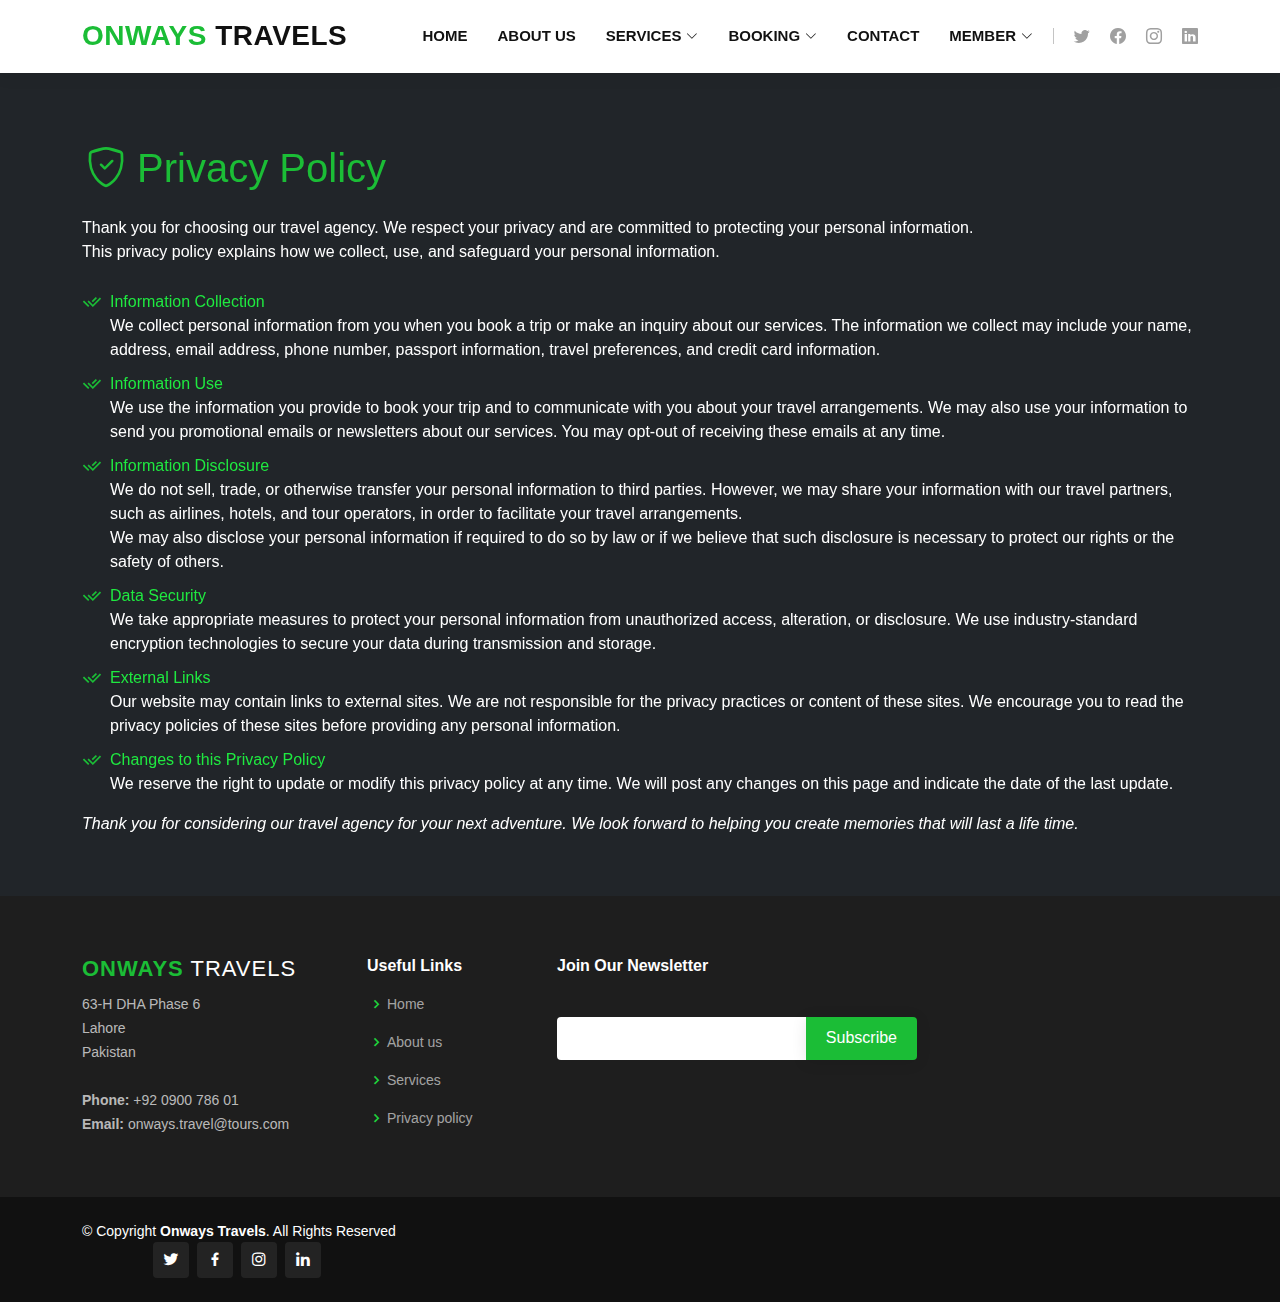
<file: privacy.html>
<!DOCTYPE html>
<html lang="en">

<head>
  <meta charset="utf-8">
  <meta content="width=device-width, initial-scale=1.0" name="viewport">

  <title>Privacy Policy - Onways Travels</title>
  <link href="media/favicon.png" rel="icon">


  <link href="assets/vendor/animate.css/animate.min.css" rel="stylesheet">
  <link href="assets/vendor/aos/aos.css" rel="stylesheet">
  <link href="assets/vendor/bootstrap/css/bootstrap.min.css" rel="stylesheet">
  <link href="assets/vendor/boxicons/css/boxicons.min.css" rel="stylesheet">
  <link href="assets/vendor/bootstrap-icons/bootstrap-icons.css" rel="stylesheet">
  <link href="assets/vendor/remixicon/remixicon.css" rel="stylesheet">
  <link href="assets/css/style.css" rel="stylesheet">
</head>

<body>
  <header id="header" class="fixed-top">
    <div class="container d-flex align-items-center">

      <h1 class="logo me-auto"><a href="index.html"><span>OnWays</span> Travels</a></h1>

      <nav id="navbar" class="navbar order-last order-lg-0">
        <ul>
          <li><a href="index.html">Home</a></li>
          <li><a href="about.html">About Us</a></li>

          <li class="dropdown"><a href="packages.html"><span>Services</span> <i class="bi bi-chevron-down"></i></a>
            <ul>
              <li><a href="packages.html">Packages</a></li>
              <li><a href="insurance.html">Travel Insurance</a></li>
            </ul>
          </li>

          <li class="dropdown"><a href="booking.html"><span>Booking</span> <i class="bi bi-chevron-down"></i></a>
            <ul>
              <li><a href="booking.html">Book Now</a></li>
              <li><a href="checkBooking.html">Check Booking</a></li>
            </ul>
          </li>
          <li><a href="contact.html">Contact</a></li>
          <li class="dropdown"><a href="login.html"><span>Member</span> <i class="bi bi-chevron-down"></i></a>
            <ul>
              <li><a href="login.html">Login</a></li>
              <li><a href="signup.html">Sign Up</a></li>
            </ul>
          </li>
        </ul>

        <i class="bi bi-list mobile-nav-toggle"></i>
      </nav>

      <div class="header-social-links d-flex">
        <a href="#" class="twitter"><i class="bu bi-twitter"></i></a>
        <a href="#" class="facebook"><i class="bu bi-facebook"></i></a>
        <a href="#" class="instagram"><i class="bu bi-instagram"></i></a>
        <a href="#" class="linkedin"><i class="bu bi-linkedin"></i></i></a>
      </div>

    </div>
  </header>

  <main id="main">
    <section id="breadcrumbs" class="breadcrumbs">
      <div class="container">

        <div class="d-flex justify-content-between align-items-center">
          <h2>Privacy Policy</h2>
          <ol id="mobile-QuickNav">
            <li><a href="index.html">Home</a></li>
            <li>Privacy Policy</li>
          </ol>
        </div>

      </div>
    </section>

    <main id="main">

      <section id="about-us" class="about-us bg-dark" style="color: white;">
        <div class="container" data-aos="fade-right">

          <div class="row content">

            <h1 class="bi-shield-check p-3" style="color: #1bbd36;">
              Privacy Policy
            </h1>
            <div class="col-lg-12 pt-4 pt-lg-0">
              <p>
                Thank you for choosing our travel agency. We respect your privacy and are committed to protecting your
                personal information.
                <br>
                This privacy policy explains how we collect, use, and safeguard your personal
                information.
              </p>
              <ul>
                <li>
                  <i class="ri-check-double-line"></i>
                  <span class="title">
                    Information Collection
                  </span>
                  <br>
                  We collect personal information from you when you book a trip or make an inquiry about our services.
                  The information we collect may include your name, address, email address, phone number, passport
                  information, travel preferences, and credit card information.
                </li>

                <li>
                  <i class="ri-check-double-line"></i>
                  <span class="title">
                    Information Use
                  </span>
                  <br>
                  We use the information you provide to book your trip and to communicate with you about your travel
                  arrangements. We may also use your information to send you promotional emails or newsletters about our
                  services. You may opt-out of receiving these emails at any time.
                </li>

                <li>
                  <i class="ri-check-double-line"></i>
                  <span class="title">
                    Information Disclosure
                  </span>
                  <br>
                  We do not sell, trade, or otherwise transfer your personal information to third parties. However, we
                  may share your information with our travel partners, such as airlines, hotels, and tour operators, in
                  order to facilitate your travel arrangements.
                  <br>
                  We may also disclose your personal information if required to do so by law or if we believe that such
                  disclosure is necessary to protect our rights or the safety of others.
                </li>

                <li>
                  <i class="ri-check-double-line"></i>
                  <span class="title">
                    Data Security
                  </span>
                  <br>
                  We take appropriate measures to protect your personal information from unauthorized access,
                  alteration, or disclosure. We use industry-standard encryption technologies to secure your data during
                  transmission and storage.
                </li>

                <li>
                  <i class="ri-check-double-line"></i>
                  <span class="title">
                    External Links
                  </span>
                  <br>
                  Our website may contain links to external sites. We are not responsible for the privacy practices or
                  content of these sites. We encourage you to read the privacy policies of these sites before providing
                  any personal information.
                </li>

                <li>
                  <i class="ri-check-double-line"></i>
                  <span class="title">
                    Changes to this Privacy Policy
                  </span>
                  <br>
                  We reserve the right to update or modify this privacy policy at any time. We will post any changes on
                  this page and indicate the date of the last update.
                </li>
              </ul>
              <p class="fst-italic">
                Thank you for considering our travel agency for your next adventure. We look forward to helping you
                create
                memories that will last a life time.
              </p>
            </div>
          </div>

        </div>
      </section>

    </main>

    <footer id="footer">
      <div class="footer-top">
        <div class="container">
          <div class="row">

            <div class="col-lg-3 col-md-6 footer-contact">
              <h3><span><strong>Onways</strong></span> Travels</h3>
              <p>
                63-H DHA Phase 6 <br>
                Lahore<br>
                Pakistan <br><br>
                <strong>Phone:</strong> +92 0900 786 01 <br>
                <strong>Email:</strong> onways.travel@tours.com<br>
              </p>
            </div>

            <div class="col-lg-2 col-md-6 footer-links">
              <h4>Useful Links</h4>
              <ul>
                <li><i class="bx bx-chevron-right"></i> <a href="index.html">Home</a></li>
                <li><i class="bx bx-chevron-right"></i> <a href="about.html">About us</a></li>
                <li><i class="bx bx-chevron-right"></i> <a href="packages.html">Services</a></li>
                <li><i class="bx bx-chevron-right"></i> <a href="privacy.html">Privacy policy</a></li>
              </ul>
            </div>

            <div class="col-lg-4 col-md-6 footer-newsletter">
              <h4>Join Our Newsletter</h4>
              <form>
                <input type="email" name="email"><input type="submit" value="Subscribe">
              </form>
            </div>

          </div>
        </div>
      </div>

      <div class="container d-md-flex py-4">

        <div class="me-md-auto text-center text-md-start">
          <div class="copyright">
            &copy; Copyright <strong><span>Onways Travels</span></strong>. All Rights Reserved
          </div>
          <div class="social-links text-center text-md-right pt-3 pt-md-0">
            <a href="#" class="twitter"><i class="bx bxl-twitter"></i></a>
            <a href="#" class="facebook"><i class="bx bxl-facebook"></i></a>
            <a href="#" class="instagram"><i class="bx bxl-instagram"></i></a>
            <a href="#" class="linkedin"><i class="bx bxl-linkedin"></i></a>
          </div>
        </div>
    </footer>

    <a href="#" class="back-to-top d-flex align-items-center justify-content-center"><i
        class="bi bi-arrow-up-short"></i></a>

    <script src="assets/vendor/aos/aos.js"></script>
    <script src="assets/vendor/bootstrap/js/bootstrap.bundle.min.js"></script>
    <script src="assets/js/main.js"></script>

</body>

</html>
</file>
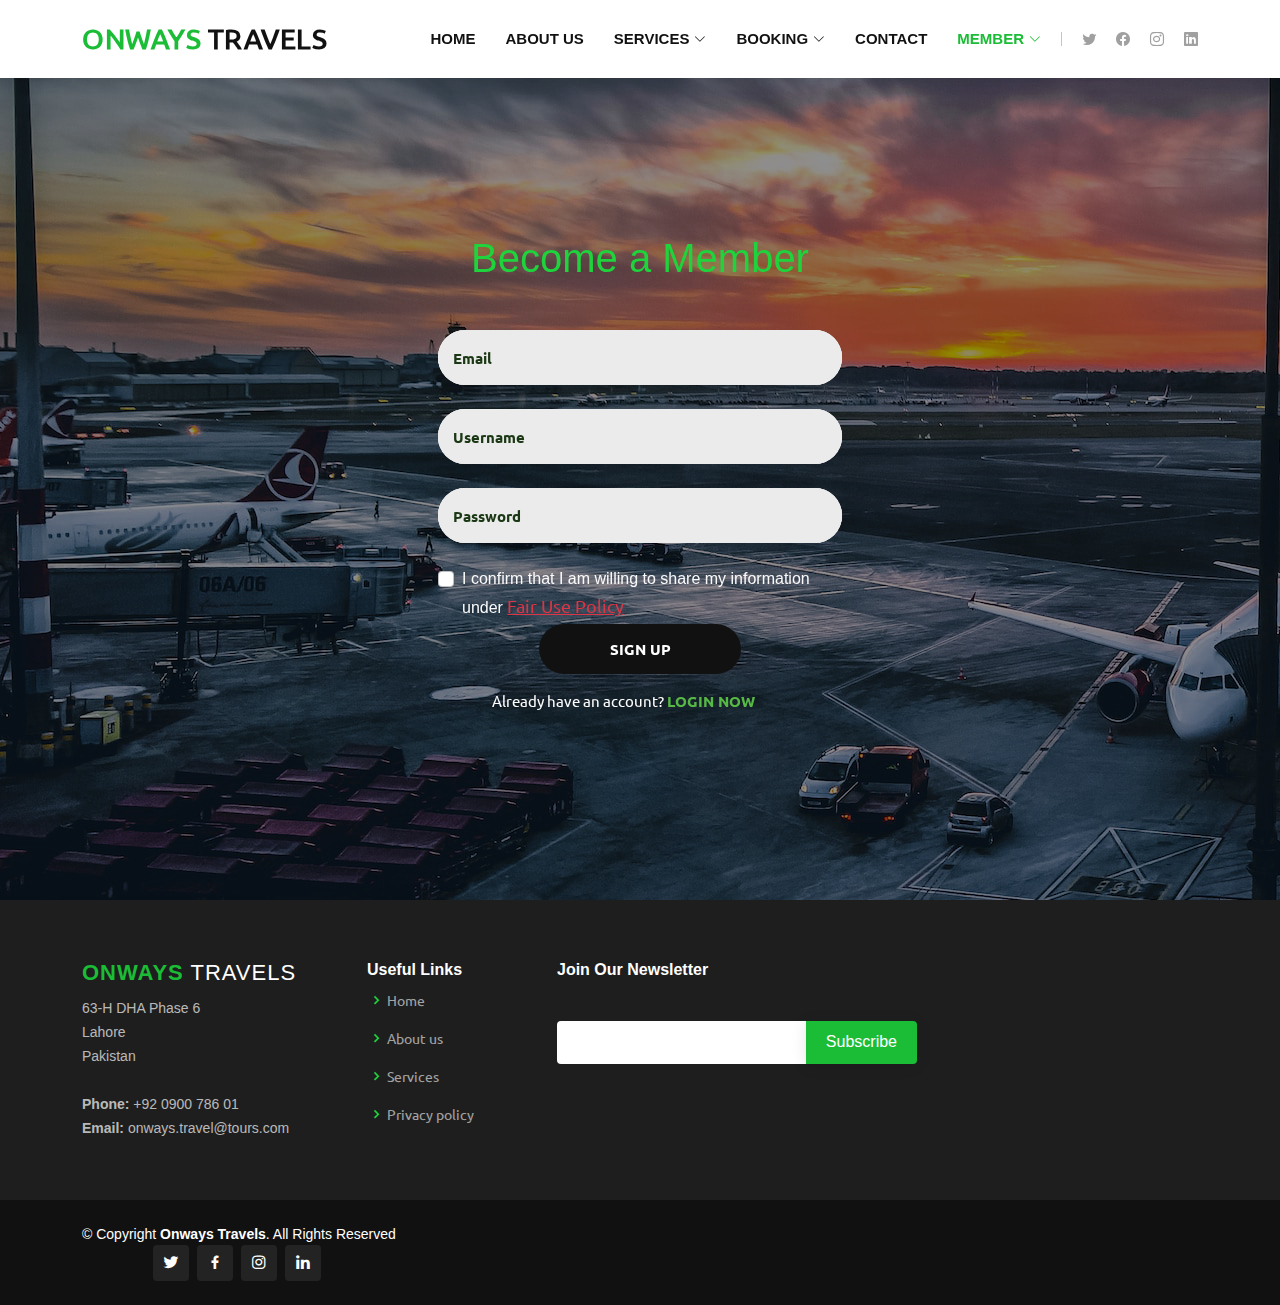
<file: signup.html>
<!DOCTYPE html>
<html lang="en">

<head>
	<title>Onways Travels - SignUp</title>
	<meta charset="UTF-8">
	<meta name="viewport" content="width=device-width, initial-scale=1">
	<link rel="icon" href="/media/favicon.png" />


	<link href="assets/vendor/animate.css/animate.min.css" rel="stylesheet">
	<link href="assets/vendor/aos/aos.css" rel="stylesheet">
	<link href="assets/vendor/bootstrap/css/bootstrap.min.css" rel="stylesheet">
	<link href="assets/vendor/bootstrap-icons/bootstrap-icons.css" rel="stylesheet">
	<link href="assets/vendor/boxicons/css/boxicons.min.css" rel="stylesheet">
	<link href="assets/vendor/remixicon/remixicon.css" rel="stylesheet">
	<link rel="stylesheet" href="assets/css/form.css">
	<link href="assets/css/style.css" rel="stylesheet">
</head>

<body>
	<header id="header" class="fixed-top">
		<div class="container d-flex align-items-center">

			<h1 class="logo me-auto"><a href="index.html" style="font-size: 28px;"><span>OnWays</span> Travels</a></h1>

			<nav id="navbar" class="navbar order-last order-lg-0">
				<ul>
					<li><a href="index.html">Home</a></li>
					<li><a href="about.html">About Us</a></li>

					<li class="dropdown"><a href="packages.html"><span>Services</span> <i
								class="bi bi-chevron-down"></i></a>
						<ul>
							<li><a href="packages.html">Packages</a></li>
							<li><a href="insurance.html">Travel Insurance</a></li>
						</ul>
					</li>

					<li class="dropdown"><a href="booking.html"><span>Booking</span> <i
								class="bi bi-chevron-down"></i></a>
						<ul>
							<li><a href="booking.html">Book Now</a></li>
							<li><a href="checkBooking.html">Check Booking</a></li>
						</ul>
					</li>
					<li><a href="contact.html">Contact</a></li>
					<li class="dropdown"><a href="login.html" class="active"><span>Member</span> <i
								class="bi bi-chevron-down"></i></a>
						<ul>
							<li><a href="login.html" class="active">Login</a></li>
							<li><a href="signup.html" class="active">Sign Up</a></li>
						</ul>
					</li>
				</ul>

				<i class="bi bi-list mobile-nav-toggle"></i>
			</nav>

			<div class="header-social-links d-flex">
				<a href="#" class="twitter"><i class="bu bi-twitter"></i></a>
				<a href="#" class="facebook"><i class="bu bi-facebook"></i></a>
				<a href="#" class="instagram"><i class="bu bi-instagram"></i></a>
				<a href="#" class="linkedin"><i class="bu bi-linkedin"></i></i></a>
			</div>

		</div>
	</header>

	<div class="limiter">
		<div class="container-login100" style="background-image: url('media/planebg.jpg');">
			<div class="wrap-login100 p-5 mt-md-5" data-aos="fade-up">
				<form class="login100-form" method="post" action="/ONWaysTravels/signup.php">
					<span class="login100-form-title pb-5">
						Become a Member
					</span>

					<div class="wrap-input100  mb-4" data-validate="Please enter Email">
						<input class="input100" type="email" name="email" id="email" placeholder="Email" required>
						<span class="focus-input100"></span>
					</div>

					<div class="wrap-input100  mb-4" data-validate="Please enter username">
						<input class="input100" type="text" name="username" placeholder="Username" id="username"
							required>
						<span class="focus-input100"></span>
					</div>


					<div class="wrap-input100 mb-4" data-validate="Please enter password">
						<input class="input100" type="password" name="password" placeholder="Password" id="password"
							required>
						<span class="focus-input100"></span>
					</div>

					<div class="form-check" data-validate="Check To Continue">
						<input class="form-check-input" type="checkbox" value="" id="flexCheck" required>
						<label class="form-check-label" for="flexCheck">
							I confirm that I am willing to share my information under <a
								class="link-danger text-decoration-underline" href="privacy.html">Fair
								Use Policy</a>
						</label>
					</div>

					<div class="container-login100-form-btn">
						<button class="login100-form-btn" type="submit" onclick="return validateSignup()">
							Sign Up
						</button>
					</div>
					<div class="row pt-3 justify-content-center">
						<div class="col-md-9">
							<span class="txt1">
								Already have an account?
							</span>
							<a href="login.html" class="txt3">
								Login now
							</a>
						</div>
					</div>
				</form>
			</div>
		</div>
	</div>

	<footer id="footer">
		<div class="footer-top">
			<div class="container">
				<div class="row">

					<div class="col-lg-3 col-md-6 footer-contact">
						<h3><span><strong>Onways</strong></span> Travels</h3>
						<p>
							63-H DHA Phase 6 <br>
							Lahore<br>
							Pakistan <br><br>
							<strong>Phone:</strong> +92 0900 786 01 <br>
							<strong>Email:</strong> onways.travel@tours.com<br>
						</p>
					</div>

					<div class="col-lg-2 col-md-6 footer-links">
						<h4>Useful Links</h4>
						<ul>
							<li><i class="bx bx-chevron-right"></i> <a href="index.html">Home</a></li>
							<li><i class="bx bx-chevron-right"></i> <a href="about.html">About us</a></li>
							<li><i class="bx bx-chevron-right"></i> <a href="packages.html">Services</a></li>
							<li><i class="bx bx-chevron-right"></i> <a href="privacy.html">Privacy policy</a></li>
						</ul>
					</div>

					<div class="col-lg-4 col-md-6 footer-newsletter">
						<h4>Join Our Newsletter</h4>
						<form>
							<input type="email" name="email"><input type="submit" value="Subscribe">
						</form>
					</div>

				</div>
			</div>
		</div>

		<div class="container d-md-flex py-4">

			<div class="me-md-auto text-center text-md-start">
				<div class="copyright">
					&copy; Copyright <strong><span>Onways Travels</span></strong>. All Rights Reserved
				</div>
				<div class="social-links text-center text-md-right pt-3 pt-md-0">
					<a href="#" class="twitter"><i class="bx bxl-twitter"></i></a>
					<a href="#" class="facebook"><i class="bx bxl-facebook"></i></a>
					<a href="#" class="instagram"><i class="bx bxl-instagram"></i></a>
					<a href="#" class="linkedin"><i class="bx bxl-linkedin"></i></a>
				</div>
			</div>
	</footer>

	<script src="assets/vendor/aos/aos.js"></script>
	<script src="assets/vendor/bootstrap/js/bootstrap.bundle.min.js"></script>
	<script src="assets/js/main.js"></script>

</body>

</html>
</file>
<file: assets/css/booking.css>
.section {
	position: relative;
	height: 100vh;
}

.section .section-center {
	position: absolute;
	top: 50%;
	left: 0;
	right: 0;
	-webkit-transform: translateY(-50%);
	transform: translateY(-50%);
}

#booking {
	font-family: 'PT Sans', sans-serif;
}

.booking-form {
	background: rgba(0, 0, 0, 0.7);
	padding: 40px;
	border-radius: 6px;
}

.booking-form .form-group {
	position: relative;
	margin-bottom: 20px;
}

.booking-form .form-control {
	background-color: #fff;
	height: 50px;
	color: #191a1e;
	border: none;
	font-size: 16px;
	font-weight: 400;
	-webkit-box-shadow: none;
	box-shadow: none;
	border-radius: 40px;
	padding: 0px 25px;
}

.booking-form .form-control::-webkit-input-placeholder {
	color: rgba(82, 82, 84, 0.4);
}

.booking-form .form-control:-ms-input-placeholder {
	color: rgba(82, 82, 84, 0.4);
}

.booking-form .form-control::placeholder {
	color: rgba(82, 82, 84, 0.4);
}

.booking-form input[type="date"].form-control:invalid {
	color: rgba(82, 82, 84, 0.4);
}

.booking-form select.form-control {
	-webkit-appearance: none;
	-moz-appearance: none;
	appearance: none;
}

.booking-form select.form-control+.select-arrow {
	position: absolute;
	right: 10px;
	bottom: 6px;
	width: 32px;
	line-height: 32px;
	height: 32px;
	text-align: center;
	pointer-events: none;
	color: rgba(0, 0, 0, 0.3);
	font-size: 14px;
}

.booking-form select.form-control+.select-arrow:after {
	content: '\279C';
	display: block;
	-webkit-transform: rotate(90deg);
	transform: rotate(90deg);
}

#arrow{
	color: #1bbd36;
}

.booking-form .form-label {
	display: block;
	margin-left: 20px;
	margin-bottom: 5px;
	font-weight: 400;
	text-transform: uppercase;
	line-height: 24px;
	height: 24px;
	font-size: 17px;
	color: #fff;
}

.booking-form .form-checkbox input {
	position: absolute !important;
	margin-left: -9999px !important;
	visibility: hidden !important;
}

.booking-form .form-checkbox label {
	position: relative;
	padding-top: 4px;
	padding-left: 30px;
	font-weight: 400;
	color: #fff;
}

.booking-form .form-checkbox label+label {
	margin-left: 15px;
}

.booking-form .form-checkbox input+span {
	position: absolute;
	left: 2px;
	top: 4px;
	width: 20px;
	height: 20px;
	background: #fff;
	border-radius: 50%;
}

h1{
	font-family:'PT Sans', sans-serif;
	color: #1bbd36;
	text-align: center;
}

.booking-form .form-checkbox input+span:after {
	content: '';
	position: absolute;
	top: 50%;
	left: 50%;
	width: 0px;
	height: 0px;
	border-radius: 50%;
	background-color: #1bbd36;
	-webkit-transition: 0.2s all;
	transition: 0.2s all;
	-webkit-transform: translate(-50%, -50%);
	transform: translate(-50%, -50%);
}

.booking-form .form-checkbox input:not(:checked)+span:after {
	opacity: 0;
}

.booking-form .form-checkbox input:checked+span:after {
	opacity: 1;
	width: 10px;
	height: 10px;
}

.booking-form .form-btn {
	margin-top: 27px;
}

.booking-form .submit-btn {
	color: #fff;
	background-color: #1bbd36;
	font-weight: 400;
	height: 50px;
	font-size: 18px;
	border: none;
	width: 100%;
	border-radius: 40px;
	text-transform: uppercase;
	-webkit-transition: 0.2s all;
	transition: 0.2s all ease-in-out;
}

.booking-form .submit-btn:hover,
.booking-form .submit-btn:focus {
	color: #191a1e;
	transform: scale(0.9);
	box-shadow: none;
}

input[type=number] {
    background-color: #343a40;
    border: 2px solid #ffffff;
    color: #ffffff;
    font-size: 12px;
	text-align: center;
}

input[type=number]:focus {
    border: 2px solid #1bbd36;
    box-shadow: none;
    font-size: 18px;
}

input[type=text]:focus {
    border: 2px solid #1bbd36;
    box-shadow: none;
    font-size: 18px;
}

input[type=email]:focus {
    border: 2px solid #1bbd36;
    box-shadow: none;
    font-size: 18px;
}

input[type=date]:focus {
    border: 2px solid #1bbd36;
    box-shadow: none;
    font-size: 18px;
}

input::-webkit-outer-spin-button,
input::-webkit-inner-spin-button {
  -webkit-appearance: none;
  margin: 0;
}

input[type=range]{
    -webkit-appearance: none;
}

input[type=range]::-webkit-slider-runnable-track {
    width: 300px;
    height: 5px;
    background: #ffffff;
    border: none;
    border-radius: 3px;
}

input[type=range]::-webkit-slider-thumb {
    -webkit-appearance: none;
    border: none;
    height: 16px;
    width: 16px;
    border-radius: 50%;
    background: #1bbd36;
    margin-top: -4px;
}
input[type=range]::-webkit-slider-thumb:hover {
    -webkit-appearance: none;
    background: #ffffff;
}

input[type=range]:hover::-webkit-slider-runnable-track {
    cursor: pointer;
    background: #1bbd36;
}

@media(max-width:510px){
	.container .section-center{
	  padding: 20px;
	}

	.adultSlider{
		display: none;
	}

	.childSlider{
		display: none;
	}

	.booking-form{
		font-size: 10px;
	}

  }
</file>
<file: assets/css/style.css>
body {
  font-family: "Open Sans", sans-serif;
  color: #4d4643;
}

a {
  color: #1bbd36;
  text-decoration: none;
}

a:hover {
  color: #2ae149;
  text-decoration: none;
}

h1,
h2,
h3,
h4,
h5,
h6 {
  font-family: "Roboto", sans-serif;
}

.back-to-top {
  position: fixed;
  visibility: hidden;
  opacity: 0;
  right: 15px;
  bottom: 15px;
  z-index: 996;
  background: #1bbd36;
  width: 40px;
  height: 40px;
  border-radius: 4px;
  transition: all 0.4s;
}

.back-to-top i {
  font-size: 28px;
  color: #fff;
  line-height: 0;
}

.back-to-top:hover {
  background: #21df41;
  color: #fff;
}

.back-to-top.active {
  visibility: visible;
  opacity: 1;
}

@media screen and (max-width: 768px) {
  [data-aos-delay] {
    transition-delay: 0 !important;
  }
}

#header {
  background: #fff;
  transition: all 0.5s;
  z-index: 997;
  padding: 15px 0;
  box-shadow: 0px 2px 15px rgba(0, 0, 0, 0.1);
}

#header .logo {
  font-size: 28px;
  margin: 0;
  padding: 0;
  line-height: 1;
  font-weight: 700;
  letter-spacing: 0.5px;
  text-transform: uppercase;
}

#header .logo a {
  color: #111;
}

#header .logo a span {
  color: #1bbd36;
}

#header .logo img {
  max-height: 40px;
}

.header-social-links {
  margin-left: 20px;
  border-left: 1px solid #c4c4c4;
}

.header-social-links a {
  color: #a0a0a0;
  display: inline-block;
  line-height: 0px;
  transition: 0.3s;
  padding-left: 20px;
}

.header-social-links a i {
  line-height: 0;
}

.header-social-links a:hover {
  color: #1bbd36;
}

@media (max-width: 768px) {
  .header-social-links {
    padding: 0 15px 0 0;
    border-left: 0;
  }
}

.navbar {
  padding: 0;
}

.navbar ul {
  margin: 0;
  padding: 0;
  display: flex;
  list-style: none;
  align-items: center;
}

.navbar li {
  position: relative;
}

.navbar a,
.navbar a:focus {
  display: flex;
  align-items: center;
  justify-content: space-between;
  padding: 10px 0 10px 30px;
  font-family: "Roboto", sans-serif;
  font-size: 15px;
  font-weight: 600;
  color: #111;
  white-space: nowrap;
  text-transform: uppercase;
  transition: 0.3s;
}

.navbar a i,
.navbar a:focus i {
  font-size: 12px;
  line-height: 0;
  margin-left: 5px;
}

.navbar a:hover,
.navbar .active,
.navbar .active:focus,
.navbar li:hover > a {
  color: #1bbd36;
}

.navbar .dropdown ul {
  display: block;
  position: absolute;
  left: 14px;
  top: calc(100% + 30px);
  margin: 0;
  padding: 10px 0;
  z-index: 99;
  opacity: 0;
  visibility: hidden;
  background: #fff;
  box-shadow: 0px 0px 30px rgba(127, 137, 161, 0.25);
  transition: 0.3s;
  border-top: 2px solid #1bbd36;
}

.navbar .dropdown ul li {
  min-width: 200px;
}

.navbar .dropdown ul a {
  padding: 10px 20px;
  font-size: 14px;
  font-weight: 500;
  text-transform: none;
  color: #111;
}

.navbar .dropdown ul a i {
  font-size: 12px;
}

.navbar .dropdown ul a:hover,
.navbar .dropdown ul .active:hover,
.navbar .dropdown ul li:hover > a {
  color: #1bbd36;
}

.navbar .dropdown:hover > ul {
  opacity: 1;
  top: 100%;
  visibility: visible;
}

.navbar .dropdown .dropdown ul {
  top: 0;
  left: calc(100% - 30px);
  visibility: hidden;
}

.navbar .dropdown .dropdown:hover > ul {
  opacity: 1;
  top: 0;
  left: 100%;
  visibility: visible;
}

@media (max-width: 1366px) {
  .navbar .dropdown .dropdown ul {
    left: -90%;
  }

  .navbar .dropdown .dropdown:hover > ul {
    left: -100%;
  }
}

.navbar-mobile .dropdown ul {
  position: static;
  display: none;
  margin: 10px 20px;
  padding: 10px 0;
  z-index: 99;
  opacity: 1;
  visibility: visible;
  background: #fff;
  box-shadow: 0px 0px 30px rgba(127, 137, 161, 0.25);
}

.navbar-mobile .dropdown ul li {
  min-width: 200px;
}

.navbar-mobile .dropdown ul a {
  padding: 10px 20px;
}

.navbar-mobile .dropdown ul a i {
  font-size: 12px;
}

.navbar-mobile .dropdown ul a:hover,
.navbar-mobile .dropdown ul .active:hover,
.navbar-mobile .dropdown ul li:hover > a {
  color: #1bbd36;
}

.navbar-mobile .dropdown > .dropdown-active {
  display: block;
}

.mobile-nav-toggle {
  color: #111;
  font-size: 28px;
  cursor: pointer;
  display: none;
  line-height: 0;
  transition: 0.5s;
}

.mobile-nav-toggle.bi-x {
  color: #fff;
}

@media (max-width: 991px) {
  .mobile-nav-toggle {
    display: block;
  }

  .navbar ul {
    display: none;
  }
}

.navbar-mobile {
  position: fixed;
  overflow: hidden;
  top: 0;
  right: 0;
  left: 0;
  bottom: 0;
  background: rgba(0, 0, 0, 0.9);
  transition: 0.3s;
  z-index: 999;
}

.navbar-mobile .mobile-nav-toggle {
  position: absolute;
  top: 15px;
  right: 15px;
}

.navbar-mobile ul {
  display: block;
  position: absolute;
  top: 55px;
  right: 15px;
  bottom: 15px;
  left: 15px;
  padding: 10px 0;
  background-color: #fff;
  overflow-y: auto;
  transition: 0.3s;
}

.navbar-mobile a,
.navbar-mobile a:focus {
  padding: 10px 20px;
  font-size: 15px;
  color: #111;
}

.navbar-mobile a:hover,
.navbar-mobile .active,
.navbar-mobile li:hover > a {
  color: #1bbd36;
}

.navbar-mobile .getstarted,
.navbar-mobile .getstarted:focus {
  margin: 15px;
}

#hero {
  width: 100%;
  height: 100vh;
  background-color: rgba(0, 0, 0, 0.8);
  overflow: hidden;
  position: relative;
}

#hero .carousel,
#hero .carousel-inner,
#hero .carousel-item,
#hero .carousel-item::before {
  background-size: cover;
  background-position: center;
  background-repeat: no-repeat;
  position: absolute;
  top: 0;
  right: 0;
  left: 0;
  bottom: 0;
}

#hero .carousel-container {
  display: flex;
  align-items: flex-end;
  justify-content: center;
  position: absolute;
  bottom: 60px;
  top: 70px;
  left: 55px;
  right: 55px;
}

#hero .carousel-content {
  background: rgba(4, 4, 4, 0.7);
  padding: 20px;
  color: #fff;
  border-top: 5px solid #1bbd36;
}

#hero .carousel-content h2 {
  color: #fff;
  margin-bottom: 20px;
  font-size: 28px;
  font-weight: 700;
}

#hero .btn-get-started {
  font-family: "Roboto", sans-serif;
  font-weight: 500;
  font-size: 14px;
  letter-spacing: 1px;
  display: inline-block;
  padding: 12px 32px;
  border-radius: 4px;
  transition: 0.5s;
  line-height: 1;
  margin: 10px;
  color: #fff;
  animation-delay: 0.8s;
  border: 2px solid #1bbd36;
}

#hero .btn-get-started:hover {
  background: #1bbd36;
  transform: scale(1.2);
  color: #fff;
  text-decoration: none;
}

#hero .carousel-inner .carousel-item {
  transition-property: opacity;
  background-position: center top;
}

#hero .carousel-inner .carousel-item,
#hero .carousel-inner .active.carousel-item-start,
#hero .carousel-inner .active.carousel-item-end {
  opacity: 0;
}

#hero .carousel-inner .active,
#hero .carousel-inner .carousel-item-next.carousel-item-start,
#hero .carousel-inner .carousel-item-prev.carousel-item-end {
  opacity: 1;
  transition: 0.5s;
}

#hero .carousel-inner .carousel-item-next,
#hero .carousel-inner .carousel-item-prev,
#hero .carousel-inner .active.carousel-item-start,
#hero .carousel-inner .active.carousel-item-end {
  left: 0;
  transform: translate3d(0, 0, 0);
}

#hero .carousel-indicators li {
  cursor: pointer;
  background: #fff;
  overflow: hidden;
  border: 0;
  width: 12px;
  height: 12px;
  border-radius: 50px;
  opacity: 0.6;
  transition: 0.3s;
}

#hero .carousel-indicators li.active {
  opacity: 1;
  background: #1bbd36;
}

@media (min-width: 1024px) {
  #hero .carousel-content {
    width: 60%;
  }
}

@media (max-width: 992px) {
  #hero .carousel-container {
    top: 50px;
  }

  @media (max-width: 920px) {
    #logo img {
      width: 90%;
      margin-top: 9vw;
      margin-left: -14vw;
    }

    #tagline {
      font-size: 2px;
      top: 40vw;
      left: -11vw;
      margin-right: 10vw;
    }
  }

  #hero .carousel-content h1 {
    margin-bottom: 15px;
    font-size: 22px;
  }

  #hero .carousel-content p {
    font-size: 15px;
  }
}

@media (max-height: 500px) {
  #hero {
    height: 120vh;
  }
}

section {
  padding: 60px 0;
  overflow: hidden;
}

.section-bg {
  background-color: #f7f7f7;
}

.section-title {
  text-align: center;
  padding-bottom: 30px;
}

.section-title h2 {
  font-size: 32px;
  font-weight: bold;
  text-transform: uppercase;
  margin-bottom: 20px;
  padding-bottom: 20px;
  position: relative;
}

.section-title h2::after {
  content: "";
  position: absolute;
  display: block;
  width: 50px;
  height: 3px;
  background: #1bbd36;
  bottom: 0;
  left: calc(50% - 25px);
}

.section-title p {
  margin-bottom: 0;
}

.breadcrumbs {
  padding: 15px 0;
  background: #1bbd36;
  min-height: 40px;
  margin-top: 72px;
}

.breadcrumbs h2 {
  font-size: 26px;
  font-weight: 300;
  color: #fff;
}

.breadcrumbs ol {
  display: flex;
  flex-wrap: wrap;
  list-style: none;
  padding: 0;
  margin: 0;
  color: #fff;
}

.breadcrumbs ol a {
  color: #fff;
}

.breadcrumbs ol li + li {
  padding-left: 10px;
}

.breadcrumbs ol li + li::before {
  display: inline-block;
  padding-right: 10px;
  color: #fff;
  content: "/";
}

@media (max-width: 500px) {
  #hero #btn {
    position: absolute;
    top: 150vw;
    left: -19vw;
  }
}

@media ((min-width: 510px) and (max-width:920px)) {
  #tagline {
    font-size: 3px;
    top: 35vw;
  }

  #btn {
    top: 90vw;
  }
}

video::-webkit-media-controls {
  display: none;
}

#footer h3 span {
  color: #1bbd36;
}

@media (min-width: 520px) and (max-width: 900px) {
  #hero #btn {
    margin-top: 350px;
    position: absolute;
    left: -10vw;
  }
}

@media (min-width: 901px) {
  #mobile-QuickNav {
    display: none;
  }
}

@media (min-width: 910px) and (max-width: 1366px) {
  #hero #btn {
    margin-top: 70px;
    position: absolute;
    left: -3vw;
  }

  #hero #tagline {
    position: absolute;
    left: -4%;
  }
}

@media (min-width: 1000px) and (max-width: 2000px) {
  .breadcrumbs {
    display: none;
  }

  #about-us {
    padding-top: 10vw;
  }
}

.title {
  color: #1fe940;
}

@media (max-width: 480px) {
  #open-p p {
    font-size: 15px;
  }
}

@media (max-width: 991px) {
  .breadcrumbs {
    margin-top: 90px;
  }

  .breadcrumbs .d-flex {
    display: block !important;
  }

  .breadcrumbs ol {
    display: block;
  }

  .breadcrumbs ol li {
    display: inline-block;
  }
}

.clients .clients-wrap {
  border-top: 1px solid #ececec;
  border-left: 1px solid #ececec;
}

.clients .client-logo {
  padding: 20px;
  display: flex;
  justify-content: center;
  align-items: center;
  border-right: 1px solid #ececec;
  border-bottom: 1px solid #ececec;
  overflow: hidden;
  background: #fff;
  height: 100px;
}

.clients .client-logo img {
  transition: all 0.3s ease-in-out;
  height: 36px;
  filter: grayscale(100%);
}

.clients .client-logo:hover img {
  filter: none;
  transform: scale(1.1);
}

.about-us .content h2 {
  font-weight: 700;
  font-size: 42px;
  line-height: 60px;
  margin-bottom: 20px;
  text-transform: uppercase;
}

.about-us .content h3 {
  font-weight: 500;
  line-height: 32px;
  font-size: 24px;
}

.about-us .content ul {
  list-style: none;
  padding: 0;
}

.about-us .content ul li {
  padding: 10px 0 0 28px;
  position: relative;
}

.about-us .content ul i {
  left: 0;
  top: 7px;
  position: absolute;
  font-size: 20px;
  color: #1bbd36;
}

.about-us .content p:last-child {
  margin-bottom: 0;
}

.features .icon-box {
  display: flex;
  align-items: center;
  padding: 20px;
  background: #fff;
  box-shadow: 0px 2px 15px rgba(0, 0, 0, 0.1);
  transition: ease-in-out 0.3s;
}

.features .icon-box i {
  font-size: 32px;
  padding-right: 10px;
  line-height: 1;
}

.features .icon-box h3 {
  font-weight: 700;
  margin: 0;
  padding: 0;
  line-height: 1;
  font-size: 16px;
}

.features .icon-box h3 a {
  color: #111;
  transition: ease-in-out 0.3s;
}

.features .icon-box h3 a:hover {
  color: #1bbd36;
}

@media (max-width: 510px) {
  #services .container .col {
    margin-left: 19px;
    padding-bottom: 5%;
  }
}

.pricing .box {
  padding: 20px;
  background: #fff;
  text-align: center;
  box-shadow: 0px 0px 4px rgba(0, 0, 0, 0.12);
  border-radius: 5px;
  position: relative;
  overflow: hidden;
}

.pricing h3 {
  font-weight: 400;
  margin: -20px -20px 20px -20px;
  padding: 20px 15px;
  font-size: 16px;
  font-weight: 600;
  color: #847872;
  background: #f8f8f8;
}

.pricing h4 {
  font-size: 36px;
  color: #1bbd36;
  font-weight: 600;
  font-family: "Poppins", sans-serif;
  margin-bottom: 20px;
}

.pricing h4 sup {
  font-size: 20px;
  top: -15px;
  left: -3px;
}

.pricing h4 span {
  color: #bababa;
  font-size: 16px;
  font-weight: 300;
}

.pricing ul {
  padding: 0;
  list-style: none;
  color: #4d4643;
  text-align: center;
  line-height: 20px;
  font-size: 14px;
}

.pricing ul li {
  padding-bottom: 16px;
}

.pricing ul i {
  color: #1bbd36;
  font-size: 18px;
  padding-right: 4px;
}

.pricing ul .na {
  color: #ccc;
  text-decoration: line-through;
}

.pricing .btn-wrap {
  margin: 20px -20px -20px -20px;
  padding: 20px 15px;
  background: #f8f8f8;
  text-align: center;
}

.pricing .btn-buy {
  background: #1bbd36;
  display: inline-block;
  padding: 8px 35px 10px 35px;
  border-radius: 4px;
  color: #fff;
  transition: none;
  font-size: 14px;
  font-weight: 400;
  font-family: "Roboto", sans-serif;
  font-weight: 600;
  transition: 0.3s;
}

.pricing .btn-buy:hover {
  background: #2ae149;
}

.pricing .featured h3 {
  color: #fff;
  background: #1bbd36;
}

.pricing .advanced {
  width: 200px;
  position: absolute;
  top: 18px;
  right: -68px;
  transform: rotate(45deg);
  z-index: 1;
  font-size: 14px;
  padding: 1px 0 3px 0;
  background: #1bbd36;
  color: #fff;
}

.testimonials .testimonials-carousel,
.testimonials .testimonials-slider {
  overflow: hidden;
}

.testimonials .testimonial-item {
  box-sizing: content-box;
  padding: 40px;
  box-shadow: 0px 2px 12px rgba(0, 0, 0, 0.08);
  position: relative;
  background: #fff;
}

.testimonials .testimonial-item .testimonial-img {
  width: 90px;
  border-radius: 50px;
  border: 6px solid #fff;
  float: left;
  margin: 0 10px 0 0;
}

.testimonials .testimonial-item h3 {
  font-size: 18px;
  font-weight: bold;
  margin: 10px 0 5px 0;
  color: #1bbd36;
}

.testimonials .testimonial-item h4 {
  font-size: 14px;
  color: #999;
  margin: 0;
}

.testimonials .testimonial-item .quote-icon-left,
.testimonials .testimonial-item .quote-icon-right {
  color: #dddddd;
  font-size: 26px;
}

.testimonials .testimonial-item .quote-icon-left {
  display: inline-block;
  left: -5px;
  position: relative;
}

.testimonials .testimonial-item .quote-icon-right {
  display: inline-block;
  right: -5px;
  position: relative;
  top: 10px;
}

.testimonials .testimonial-item p {
  font-style: italic;
  margin: 15px 0 0 0;
  padding: 0;
}

.contact .info-wrap {
  padding: 30px;
}

.contact .info i {
  font-size: 20px;
  color: #1bbd36;
  float: left;
  width: 44px;
  height: 44px;
  border: 1px solid #1bbd36;
  display: flex;
  justify-content: center;
  align-items: center;
  border-radius: 50px;
  transition: all 0.3s;
}

.contact .info h4 {
  padding: 0 0 0 60px;
  font-size: 22px;
  font-weight: 600;
  margin-bottom: 5px;
  color: #fffefe;
}

.contact .info p {
  padding: 0 0 0 60px;
  margin-bottom: 0;
  font-size: 14px;
  color: #ffffff;
}

.contact .info:hover i {
  background: #1bbd36;
  color: #fff;
}

.contact .form {
  width: 100%;
  padding: 30px;
}

.contact .form .form-group {
  padding-bottom: 8px;
}

.contact .form input,
.contact .form textarea {
  border-radius: 0;
  box-shadow: none;
  font-size: 14px;
  border-radius: 4px;
}

.contact .form input:focus,
.contact .form textarea:focus {
  border-color: #1bbd36;
}

.contact .form input {
  height: 44px;
}

.contact .form textarea {
  padding: 10px 12px;
}

.contact .form button[type="submit"] {
  background: #1bbd36;
  border: 0;
  padding: 10px 24px;
  color: #fff;
  transition: 0.4s;
  border-radius: 4px;
}

.contact .form button[type="submit"]:hover {
  background: #4d4643;
  color: #1bbd36;
  transform: scale(1.1);
}

@keyframes animate-loading {
  0% {
    transform: rotate(0deg);
  }

  100% {
    transform: rotate(360deg);
  }
}

#footer {
  color: #fff;
  font-size: 14px;
  background: #111;
}

#footer .footer-top {
  padding: 60px 0 30px 0;
  background: #1e1e1e;
}

#footer .footer-top .footer-contact {
  margin-bottom: 30px;
}

#footer .footer-top .footer-contact h3 {
  font-size: 22px;
  margin: 0 0 10px 0;
  padding: 2px 0 2px 0;
  line-height: 1;
  font-weight: 500;
  letter-spacing: 1px;
  text-transform: uppercase;
  color: #fff;
}

#footer .footer-top .footer-contact p {
  font-size: 14px;
  line-height: 24px;
  margin-bottom: 0;
  font-family: "Roboto", sans-serif;
  color: rgba(255, 255, 255, 0.7);
}

#footer .footer-top h4 {
  font-size: 16px;
  font-weight: bold;
  color: #fff;
  position: relative;
  padding-bottom: 12px;
}

#footer .footer-top .footer-links {
  margin-bottom: 30px;
}

#footer .footer-top .footer-links ul {
  list-style: none;
  padding: 0;
  margin: 0;
}

#footer .footer-top .footer-links ul i {
  padding-right: 2px;
  color: #1ed33c;
  font-size: 18px;
  line-height: 1;
}

#footer .footer-top .footer-links ul li {
  padding: 10px 0;
  display: flex;
  align-items: center;
}

#footer .footer-top .footer-links ul li:first-child {
  padding-top: 0;
}

#footer .footer-top .footer-links ul a {
  color: rgba(255, 255, 255, 0.6);
  transition: 0.3s;
  display: inline-block;
  line-height: 1;
}

#footer .footer-top .footer-links ul a:hover {
  text-decoration: none;
  color: #fff;
}

#footer .footer-newsletter {
  font-size: 15px;
  color: rgba(255, 255, 255, 0.7);
}

#footer .footer-newsletter h4 {
  font-size: 16px;
  font-weight: bold;
  color: #fff;
  position: relative;
  padding-bottom: 12px;
}

#footer .footer-newsletter form {
  margin-top: 30px;
  background: #fff;
  padding: 6px 10px;
  position: relative;
  border-radius: 4px 0 0 4px;
  text-align: left;
}

#footer .footer-newsletter form input[type="email"] {
  border: 0;
  padding: 4px 8px;
  width: calc(100% - 100px);
}

#footer .footer-newsletter form input[type="submit"] {
  position: absolute;
  top: 0;
  right: -4px;
  bottom: 0;
  border: 0;
  background: none;
  font-size: 16px;
  padding: 0 20px;
  background: #1bbd36;
  color: #fff;
  transition: 0.3s;
  border-radius: 0 4px 4px 0;
  box-shadow: 0px 2px 15px rgba(0, 0, 0, 0.1);
}

#footer .footer-newsletter form input[type="submit"]:hover {
  background: #2ae149;
}

#footer .credits {
  padding-top: 5px;
  font-size: 13px;
  color: #fff;
}

#footer .social-links a {
  font-size: 18px;
  display: inline-block;
  background: rgba(255, 255, 255, 0.08);
  color: #fff;
  line-height: 1;
  padding: 8px 0;
  margin-right: 4px;
  border-radius: 4px;
  text-align: center;
  width: 36px;
  height: 36px;
  transition: 0.3s;
}

#footer .social-links a:hover {
  background: #1bbd36;
  color: #fff;
  text-decoration: none;
}

#packages {
  background: linear-gradient(rgba(0, 0, 0, 0.7), rgba(0, 0, 0, 0.7)),
    url("/media/bg-2.jpg");
  background-repeat: no-repeat;
  background-size: cover;
}

.card {
  transition: all 0.3s ease-in-out;
  width: 30rem;
}

.card-title {
  color: #1bbd36;
  font-size: 30px;
}

.card .btn {
  background-color: #1bbd36;
  border-color: #1bbd36;
}

@media (max-width: 900px) {
  .card {
    width: 20rem;
  }
  .card-title {
    font-size: 20px;
  }
}

@media (max-width: 510px) {
  #packages .col {
    padding-left: 1.5rem;
    padding-bottom: 2rem;
  }
}

#insurance {
  color: #ffff;
  background: linear-gradient(rgba(0, 0, 0, 0.7), rgba(0, 0, 0, 0.7)),
    url("/media/insurance.jpg");
  background-repeat: no-repeat;
  background-size: cover;
}

#insurance i {
  color: #1bbd36;
}

.card:hover {
  transform: scale(1.03);
  transition: all 0.3s ease-in-out;
}

.card .btn:hover {
  background-color: #1e1e1e;
  color: #1bbd36;
}

tr{
  color: #1ed33c;
}
</file>
<file: assets/css/form.css>
@font-face {
  font-family: Ubuntu-Regular;
  src: url("../fonts/ubuntu/Ubuntu-Regular.ttf");
}

@font-face {
  font-family: Ubuntu-Bold;
  src: url("../fonts/ubuntu/Ubuntu-Bold.ttf");
}

@font-face {
  font-family: JosefinSans-Bold;
  src: url("../fonts/JosefinSans/JosefinSans-Bold.ttf");
}

* {
  margin: 0px;
  padding: 0px;
  box-sizing: border-box;
}

body,
html {
  height: 100%;
  font-family: Ubuntu-Regular, sans-serif;
}

a {
  font-family: Ubuntu-Regular;
  font-size: 14px;
  line-height: 1.7;
  color: #666666;
  margin: 0px;
  transition: all 0.4s;
  -webkit-transition: all 0.4s;
  -o-transition: all 0.4s;
  -moz-transition: all 0.4s;
}

a:focus {
  outline: none !important;
}

a:hover {
  text-decoration: none;
  color: #1b3815;
}

h1,
h2,
h3,
h4,
h5,
h6 {
  margin: 0px;
}

p {
  font-family: Ubuntu-Regular;
  font-size: 14px;
  line-height: 1.7;
  color: #ffffff;
  margin: 0px;
}

input {
  outline: none;
  border: none;
}

textarea:focus,
input:focus {
  border-color: transparent !important;
}

input::-webkit-input-placeholder {
  color: #1b3815;
}
input:-moz-placeholder {
  color: #1b3815;
}
input::-moz-placeholder {
  color: #1b3815;
}
input:-ms-input-placeholder {
  color: #1b3815;
}

textarea::-webkit-input-placeholder {
  color: #1b3815;
}
textarea:-moz-placeholder {
  color: #1b3815;
}
textarea::-moz-placeholder {
  color: #1b3815;
}
textarea:-ms-input-placeholder {
  color: #1b3815;
}

button {
  outline: none !important;
  border: none;
  background: transparent;
}

button:hover {
  cursor: pointer;
}

iframe {
  border: none !important;
}

.txt1 {
  font-family: Ubuntu-Regular;
  font-size: 15px;
  color: #ffffff;
  line-height: 1.4;
}

.txt2 {
  font-family: Ubuntu-Regular;
  font-size: 15px;
  color: #57b846;
  line-height: 1.4;
}

.txt3 {
  font-family: Ubuntu-Bold;
  font-size: 15px;
  color: #57b846;
  line-height: 1.4;
  text-transform: uppercase;
}

.container-login100 {
  width: 100%;
  min-height: 100vh;
  display: -webkit-box;
  display: -webkit-flex;
  display: -moz-box;
  display: -ms-flexbox;
  display: flex;
  flex-wrap: wrap;
  justify-content: center;
  align-items: center;
}

.wrap-login100 {
  width: 500px;
  background: transparent;
  border-radius: 20px;
  overflow: hidden;
}

.login100-form {
  width: 100%;
  position: relative;
}

.login100-form-title {
  font-family: "Segoe UI", Tahoma, Geneva, Verdana, sans-serif;
  font-weight: 500;
  font-size: 40px;
  color: #1ed33c;
  line-height: 1.2;
  text-align: center;
  display: block;
  width: 100%;
  left: 0;
}

.wrap-input100 {
  width: 100%;
  background-color: #fff;
  border-radius: 27px;
  position: relative;
  z-index: 1;
}

.input100 {
  font-family: Ubuntu-Bold;
  font-size: 15px;
  color: #1b3815;
  line-height: 1.2;

  position: relative;
  display: block;
  width: 100%;
  height: 55px;
  background: #ebebeb;
  border-radius: 27px;
  padding: 0 15px 0 15px;
}

.form-check-label {
  color: #fafafa;
}

.form-check-label a {
  font-size: 18px;
}

.focus-input100 {
  display: block;
  position: absolute;
  z-index: -1;
  width: 100%;
  height: 100%;
  top: 0;
  left: 50%;
  -webkit-transform: translateX(-50%);
  -moz-transform: translateX(-50%);
  -ms-transform: translateX(-50%);
  -o-transform: translateX(-50%);
  transform: translateX(-50%);
  border-radius: 31px;
  background-color: #ebebeb;
  pointer-events: none;

  -webkit-transition: all 0.4s;
  -o-transition: all 0.4s;
  -moz-transition: all 0.4s;
  transition: all 0.4s;
}

input:focus {
  border: 2px solid #1bbd36;
  box-shadow: none;
  font-size: 18px;
}

.container-login100-form-btn {
  width: 100%;
  display: -webkit-box;
  display: -webkit-flex;
  display: -moz-box;
  display: -ms-flexbox;
  display: flex;
  flex-wrap: wrap;
  justify-content: center;
}

.login100-form-btn {
  display: -webkit-box;
  display: -webkit-flex;
  display: -moz-box;
  display: -ms-flexbox;
  display: flex;
  justify-content: center;
  align-items: center;
  width: 50%;
  height: 50px;
  background-color: #111;
  border-radius: 25px;

  font-family: Ubuntu-Bold;
  font-size: 15px;
  color: #fff;
  line-height: 1.2;
  text-transform: uppercase;

  -webkit-transition: all 0.4s;
  -o-transition: all 0.4s;
  -moz-transition: all 0.4s;
  transition: all 0.4s;
}

.login100-form-btn:hover {
  background-color: #1bbd36;
}

.validate-input {
  position: relative;
}

@media (max-width: 576px) {
  .login100-form {
    padding-left: 15px;
    padding-right: 15px;
  }
}
</file>
